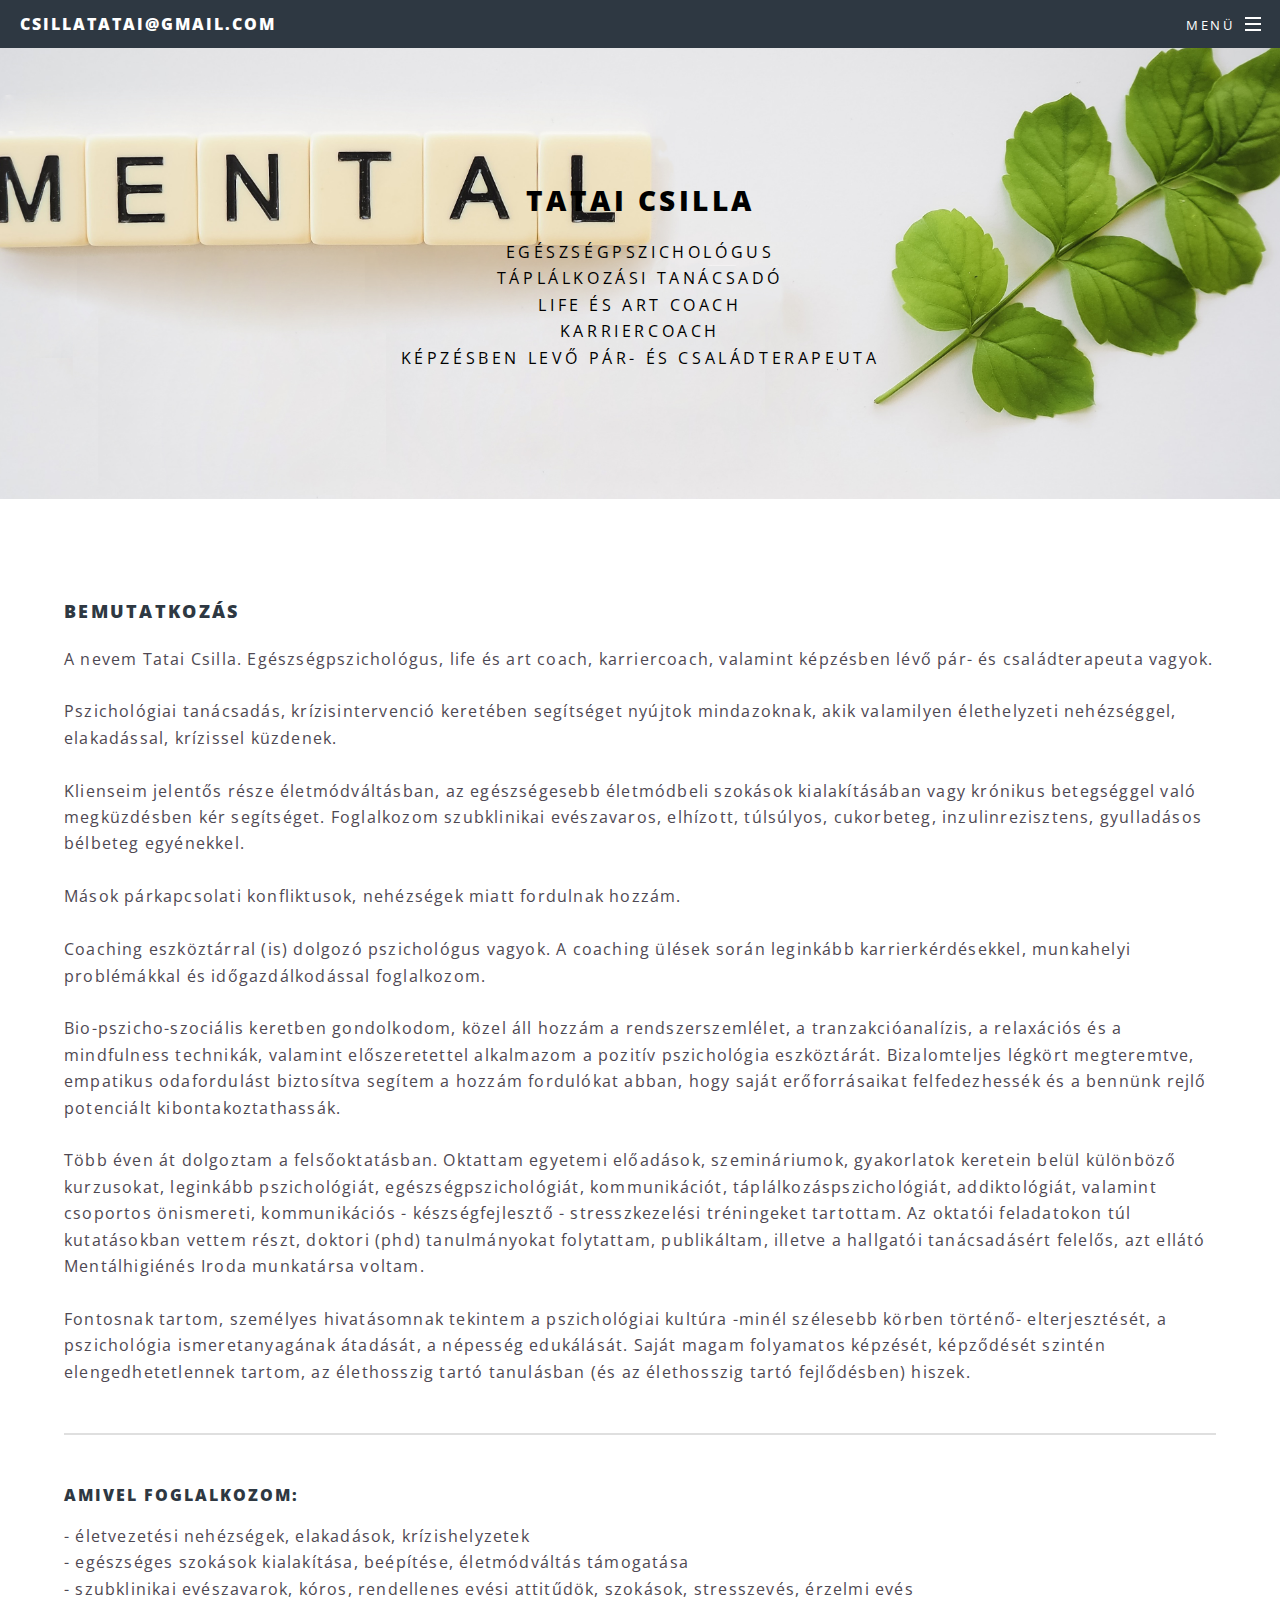
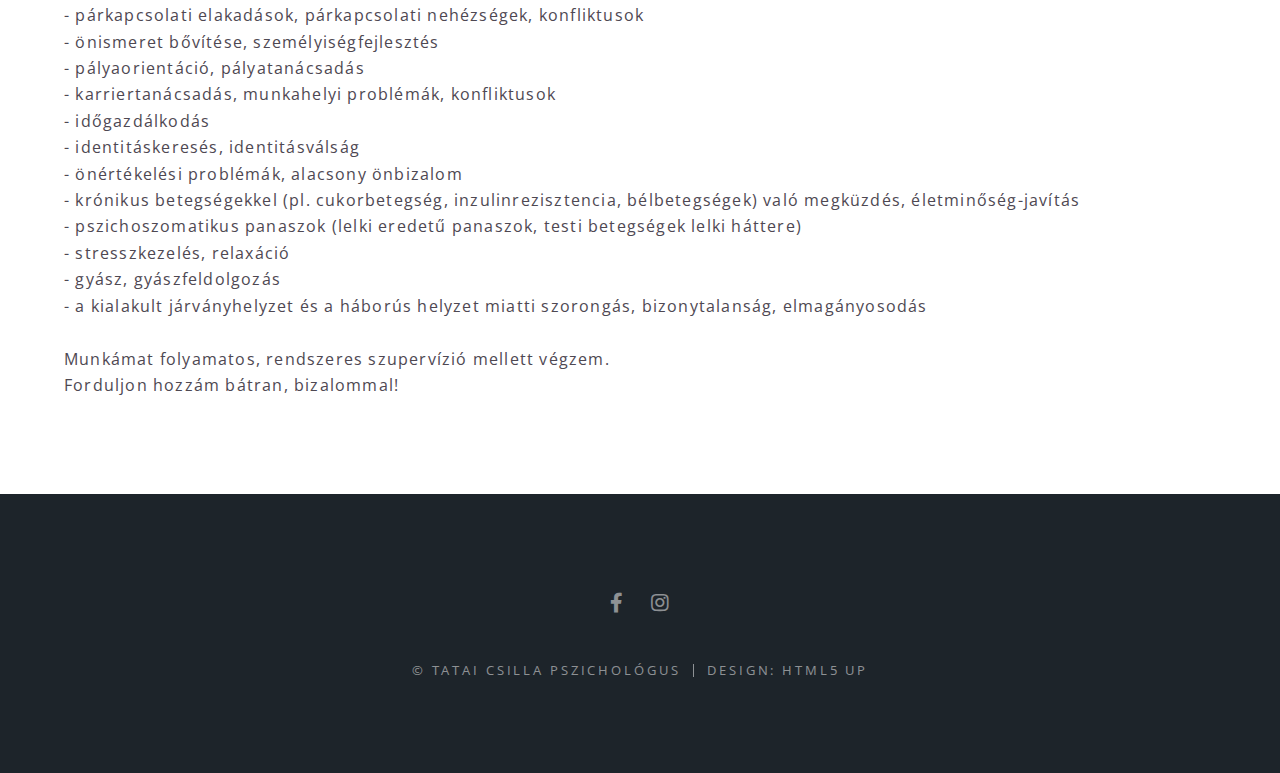
<file: bemutatkozas.html>
<!DOCTYPE HTML>

<html>
	<head>
		<title>Bemutatkozás</title>
		<meta charset="utf-8" />
		<meta name="viewport" content="width=device-width, initial-scale=1, user-scalable=no" />
		<link rel="stylesheet" href="assets/css/main.css" />
		<noscript><link rel="stylesheet" href="assets/css/noscript.css" /></noscript>
		<link rel="icon" type="image/png" href="icon.png">
	</head>
	<body class="is-preload">

		<!-- Page Wrapper -->
			<div id="page-wrapper">

				<!-- Header -->
					<header id="header">
						
						<h1>csillatatai@gmail.com</h1>
						<nav id="nav">
							<ul>
								<li class="special">
									<a href="#menu" class="menuToggle"><span>Menü</span></a>
									<div id="menu">
										<ul>
											<li><a href="index.html">Főoldal</a></li>
											<li><a href="bemutatkozas.html">Bemutatkozás</a></li>
											<li><a href="tanulmanyok.html">Tanulmányaim</a></li>
											<li><a href="cikkek.html">Cikkek, írásaim</a></li>
											<li><a href="szolgaltatasok.html">Szolgáltatások</a></li>
											<li><a href="index.html">Kapcsolatfelvétel</a></li>
										</ul>
									</div>
								</li>
							</ul>
						</nav>
					</header>

				<!-- Main -->
					<article id="main">
						<header>
							<h2>Tatai Csilla</h2>
							<p>Egészségpszichológus <br />
							Táplálkozási tanácsadó <br />
							Life és art coach <br />
							Karriercoach <br />
							Képzésben levő pár- és családterapeuta</p>
						</header>
						<section class="wrapper style5">
							<div class="inner">

								<h3>Bemutatkozás </h3>
								<p> A nevem Tatai Csilla. Egészségpszichológus, life és art coach, karriercoach, valamint képzésben lévő pár- és családterapeuta vagyok. <br /> <br />
									Pszichológiai tanácsadás, krízisintervenció keretében segítséget nyújtok mindazoknak, akik valamilyen élethelyzeti nehézséggel, elakadással, krízissel küzdenek. <br /><br />
									Klienseim jelentős része életmódváltásban, az egészségesebb életmódbeli szokások kialakításában vagy krónikus betegséggel való megküzdésben kér segítséget. Foglalkozom szubklinikai evészavaros, elhízott, túlsúlyos, cukorbeteg, inzulinrezisztens, gyulladásos bélbeteg egyénekkel. <br /> <br /> 
									Mások párkapcsolati konfliktusok, nehézségek miatt fordulnak hozzám. <br /> <br />
									Coaching eszköztárral (is) dolgozó pszichológus vagyok. A coaching ülések során leginkább karrierkérdésekkel, munkahelyi problémákkal és időgazdálkodással foglalkozom. <br /> <br />
									Bio-pszicho-szociális keretben gondolkodom, közel áll hozzám a rendszerszemlélet, a tranzakcióanalízis, a relaxációs és a mindfulness technikák, valamint előszeretettel alkalmazom a pozitív pszichológia eszköztárát. Bizalomteljes légkört megteremtve, empatikus odafordulást biztosítva segítem a hozzám fordulókat abban, hogy saját erőforrásaikat felfedezhessék és a bennünk rejlő potenciált kibontakoztathassák.<br /><br />

Több éven át dolgoztam a felsőoktatásban. Oktattam egyetemi előadások, szemináriumok, gyakorlatok keretein belül különböző kurzusokat, leginkább pszichológiát, egészségpszichológiát, kommunikációt, táplálkozáspszichológiát, addiktológiát, valamint csoportos önismereti, kommunikációs - készségfejlesztő - stresszkezelési tréningeket tartottam. Az oktatói feladatokon túl kutatásokban vettem részt, doktori (phd) tanulmányokat folytattam, publikáltam, illetve a hallgatói tanácsadásért felelős, azt ellátó Mentálhigiénés Iroda munkatársa voltam. 



<br /><br /> Fontosnak tartom, személyes hivatásomnak tekintem a pszichológiai kultúra -minél szélesebb körben történő- elterjesztését, a pszichológia ismeretanyagának átadását, a népesség edukálását. Saját magam folyamatos képzését, képződését szintén elengedhetetlennek tartom, az élethosszig tartó tanulásban (és az élethosszig tartó fejlődésben) hiszek.




								<hr />

								<h4>Amivel foglalkozom:</h4>
								<p>
- életvezetési nehézségek, elakadások, krízishelyzetek <br />
- egészséges szokások kialakítása, beépítése, életmódváltás támogatása<br />
- szubklinikai evészavarok, kóros, rendellenes evési attitűdök, szokások, stresszevés, érzelmi evés<br />
- párkapcsolati elakadások, párkapcsolati nehézségek, konfliktusok <br />
- önismeret bővítése, személyiségfejlesztés <br />
- pályaorientáció, pályatanácsadás<br />
- karriertanácsadás, munkahelyi problémák, konfliktusok<br />
- időgazdálkodás<br />
- identitáskeresés, identitásválság<br />
- önértékelési problémák, alacsony önbizalom<br />
- krónikus betegségekkel (pl. cukorbetegség, inzulinrezisztencia, bélbetegségek) való megküzdés, életminőség-javítás<br />
- pszichoszomatikus panaszok (lelki eredetű panaszok, testi betegségek lelki háttere)<br />
- stresszkezelés, relaxáció<br />
- gyász, gyászfeldolgozás<br />
- a kialakult járványhelyzet és a háborús helyzet miatti szorongás, bizonytalanság, elmagányosodás<br />
<br />
Munkámat folyamatos, rendszeres szupervízió mellett végzem.<br />


Forduljon hozzám bátran, bizalommal!
							</div>
						</section>
					</article>

				<!-- Footer -->
					<footer id="footer">
						<ul class="icons">
							
							<li><a href="https://www.facebook.com/TataiCsillaHealthPsychologist" class="icon brands fa-facebook-f"><span class="label">Facebook</span></a></li>
							<li><a href="https://www.instagram.com/egeszseg_pszichologus/" class="icon brands fa-instagram"><span class="label">Instagram</span></a></li>
							
						</ul>
						<ul class="copyright">
							<li>&copy; Tatai Csilla pszichológus</li><li>Design: HTML5 UP</li>
						</ul>
					</footer>

			</div>

		<!-- Scripts -->
			<script src="assets/js/jquery.min.js"></script>
			<script src="assets/js/jquery.scrollex.min.js"></script>
			<script src="assets/js/jquery.scrolly.min.js"></script>
			<script src="assets/js/browser.min.js"></script>
			<script src="assets/js/breakpoints.min.js"></script>
			<script src="assets/js/util.js"></script>
			<script src="assets/js/main.js"></script>

	</body>
</html>
</file>
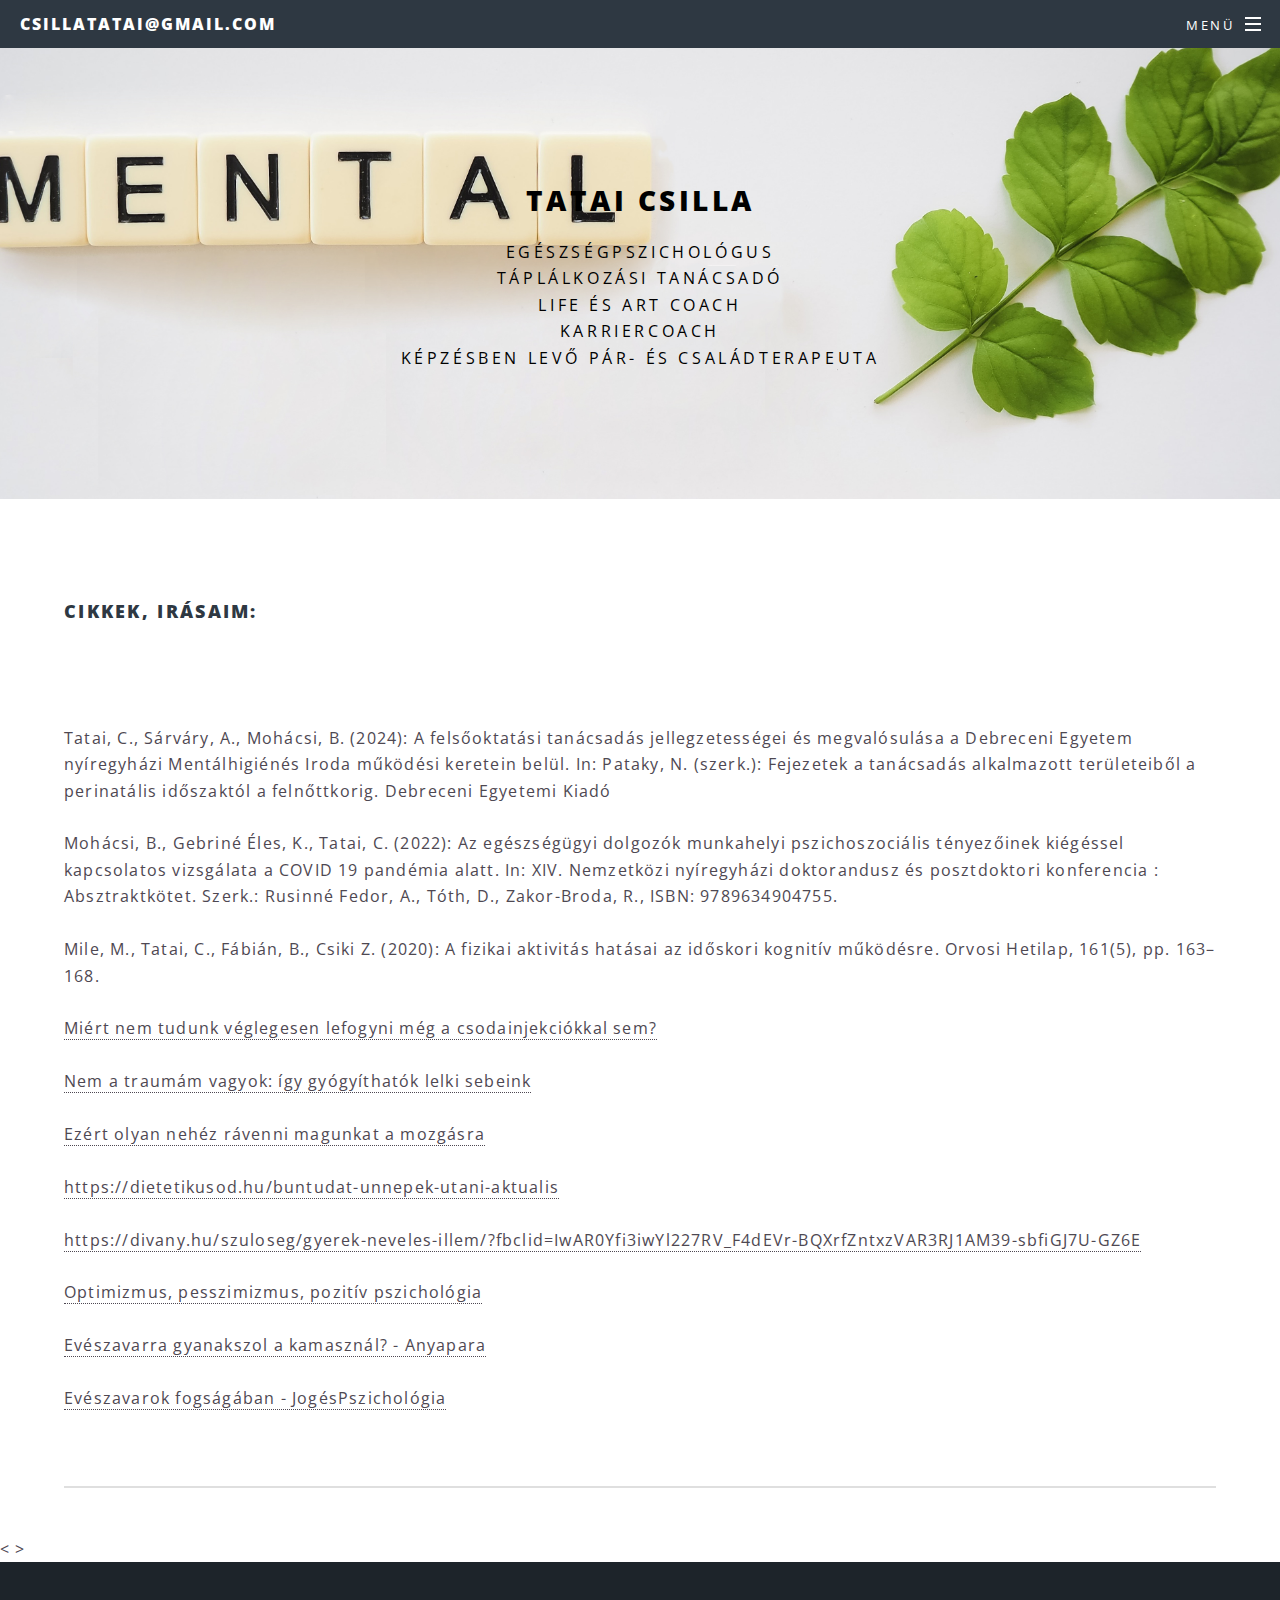
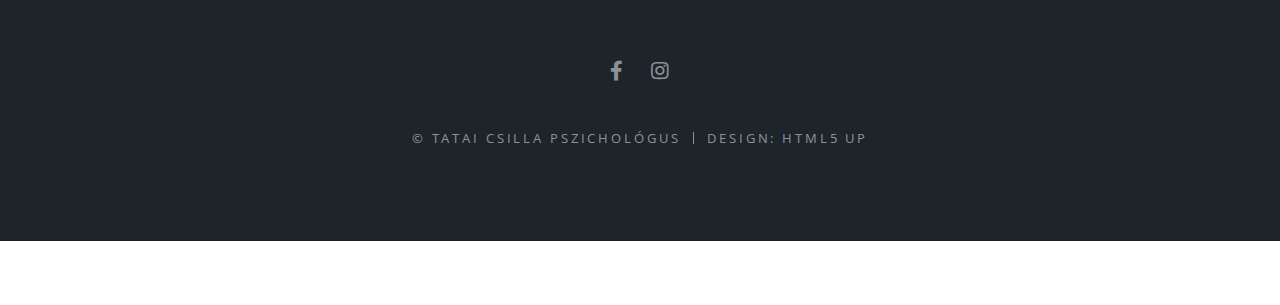
<file: cikkek.html>
<!DOCTYPE HTML>

<html>
	<head>
		<title>Cikkek, írásaim</title>
		<meta charset="utf-8" />
		<meta name="viewport" content="width=device-width, initial-scale=1, user-scalable=no" />
		<link rel="stylesheet" href="assets/css/main.css" />
		<noscript><link rel="stylesheet" href="assets/css/noscript.css" /></noscript>
		<link rel="icon" type="image/png" href="icon.png">
	</head>
	<body class="is-preload">

		<!-- Page Wrapper -->
			<div id="page-wrapper">

				<!-- Header -->
					<header id="header">
						
						<h1>csillatatai@gmail.com</h1>
						<nav id="nav">
							<ul>
								<li class="special">
									<a href="#menu" class="menuToggle"><span>Menü</span></a>
									<div id="menu">
										<ul>
											<li><a href="index.html">Főoldal</a></li>
											<li><a href="bemutatkozas.html">Bemutatkozás</a></li>
											<li><a href="tanulmanyok.html">Tanulmányaim</a></li>
											<li><a href="cikkek.html">Cikkek, írásaim</a></li>
											<li><a href="szolgaltatasok.html">Szolgáltatások</a></li>
											<li><a href="index.html">Kapcsolatfelvétel</a></li>
										</ul>
									</div>
								</li>
							</ul>
						</nav>
					</header>

				<!-- Main -->
					<article id="main">
						<header>
							<h2>Tatai Csilla</h2>
						<p>Egészségpszichológus <br />
							Táplálkozási tanácsadó <br />
							Life és art coach <br />
							Karriercoach <br />
							Képzésben levő pár- és családterapeuta</p>
						</header>
						<section class="wrapper style5">
							<div class="inner">

								<h3> Cikkek, irásaim: </h3>
							<br /><br />


<p>

<!-- IDE TUDOD FELSOROLNI A CIKKEKET-->
<!-- LINKES SZÖVEG HOZZÁADÁSA: <a href="https://www.example.com">Click here to visit Example Website</a>    -->
<!-- LINKES SZÖVEGHEZ TUDOD INNEN MÁSOLNI A PARANCSOT: <a href=""></a>    -->
	

<br />

	
Tatai, C., Sárváry, A., Mohácsi, B. (2024): A felsőoktatási tanácsadás jellegzetességei és megvalósulása a Debreceni Egyetem nyíregyházi Mentálhigiénés Iroda működési keretein belül. In: Pataky, N. (szerk.): Fejezetek a tanácsadás alkalmazott területeiből a perinatális időszaktól a felnőttkorig. Debreceni Egyetemi Kiadó
<br />
<br />
	Mohácsi, B., Gebriné Éles, K., Tatai, C. (2022): Az egészségügyi dolgozók munkahelyi pszichoszociális tényezőinek kiégéssel kapcsolatos vizsgálata a COVID 19 pandémia alatt. In: XIV. Nemzetközi nyíregyházi doktorandusz és posztdoktori konferencia : Absztraktkötet. Szerk.: Rusinné Fedor, A., Tóth, D., Zakor-Broda, R., ISBN: 9789634904755.
<br />
<br />

	Mile, M., Tatai, C., Fábián, B., Csiki Z. (2020): A fizikai aktivitás hatásai az időskori kognitív működésre. Orvosi Hetilap, 161(5), pp. 163–168. 
<br />
<br />
<a href="https://magyarnemzet.hu/belfold/2024/06/elmondta-a-szakerto-hogy-miert-nem-lehet-veglegesen-lefogyni-meg-a-csodainjekciokkal-sem">Miért nem tudunk véglegesen lefogyni még a csodainjekciókkal sem?</a>
<br />
<br />
<a href="https://bebalanced.hu/cikkek/magazin/nem-a-traumam-vagyok-igy-gyogyithatok-lelki-sebeink?fbclid=IwAR3YxKkfUAVKs-3Kgbzyif6VX-pjPRi1U4lqjgsI8w_D6w6MSsjZwVviMrs ">Nem a traumám vagyok: így gyógyíthatók lelki sebeink</a> 
<br />
<br />
<a href="https://nlc.hu/eletmod/20240209/ezert-nehez-ravenni-magunkat-a-mozgasra/">Ezért olyan nehéz rávenni magunkat a mozgásra</a> 
<br />
<br />

<a href="">https://dietetikusod.hu/buntudat-unnepek-utani-aktualis</a>
<br />
<br />
	 
<a href="">https://divany.hu/szuloseg/gyerek-neveles-illem/?fbclid=IwAR0Yfi3iwYl227RV_F4dEVr-BQXrfZntxzVAR3RJ1AM39-sbfiGJ7U-GZ6E</a>
<br />
<br />

<a href="https://divany.hu/eletem/optimizmus-pszichologia/">Optimizmus, pesszimizmus, pozitív pszichológia</a> 
<br />
<br />
	
<a href="http://www.anyapara.hu/eveszavarra-gyanakszol-kamasznal/">Evészavarra gyanakszol a kamasznál? - Anyapara</a> 
<br />
<br />
<a href="https://jogespszichologia.hu/blog/pszichologia-3/post/eveszavarok-fogsagaban-10/">Evészavarok fogságában - JogésPszichológia</a> 
<br />
<br />



								<hr />

									




							</div>
						<

>
					</

>

				<!-- Footer -->
					<footer id="footer">
						<ul class="icons">
							
							<li><a href="https://www.facebook.com/TataiCsillaHealthPsychologist" class="icon brands fa-facebook-f"><span class="label">Facebook</span></a></li>
							<li><a href="https://www.instagram.com/egeszseg_pszichologus/" class="icon brands fa-instagram"><span class="label">Instagram</span></a></li>
							
						</ul>
						<ul class="copyright">
							<li>&copy; Tatai Csilla pszichológus</li><li>Design: HTML5 UP</li>
						</ul>
					</footer>

			</div>

		<!-- Scripts -->
			<script src="assets/js/jquery.min.js"></script>
			<script src="assets/js/jquery.scrollex.min.js"></script>
			<script src="assets/js/jquery.scrolly.min.js"></script>
			<script src="assets/js/browser.min.js"></script>
			<script src="assets/js/breakpoints.min.js"></script>
			<script src="assets/js/util.js"></script>
			<script src="assets/js/main.js"></script>

	</body>
</html>
</file>
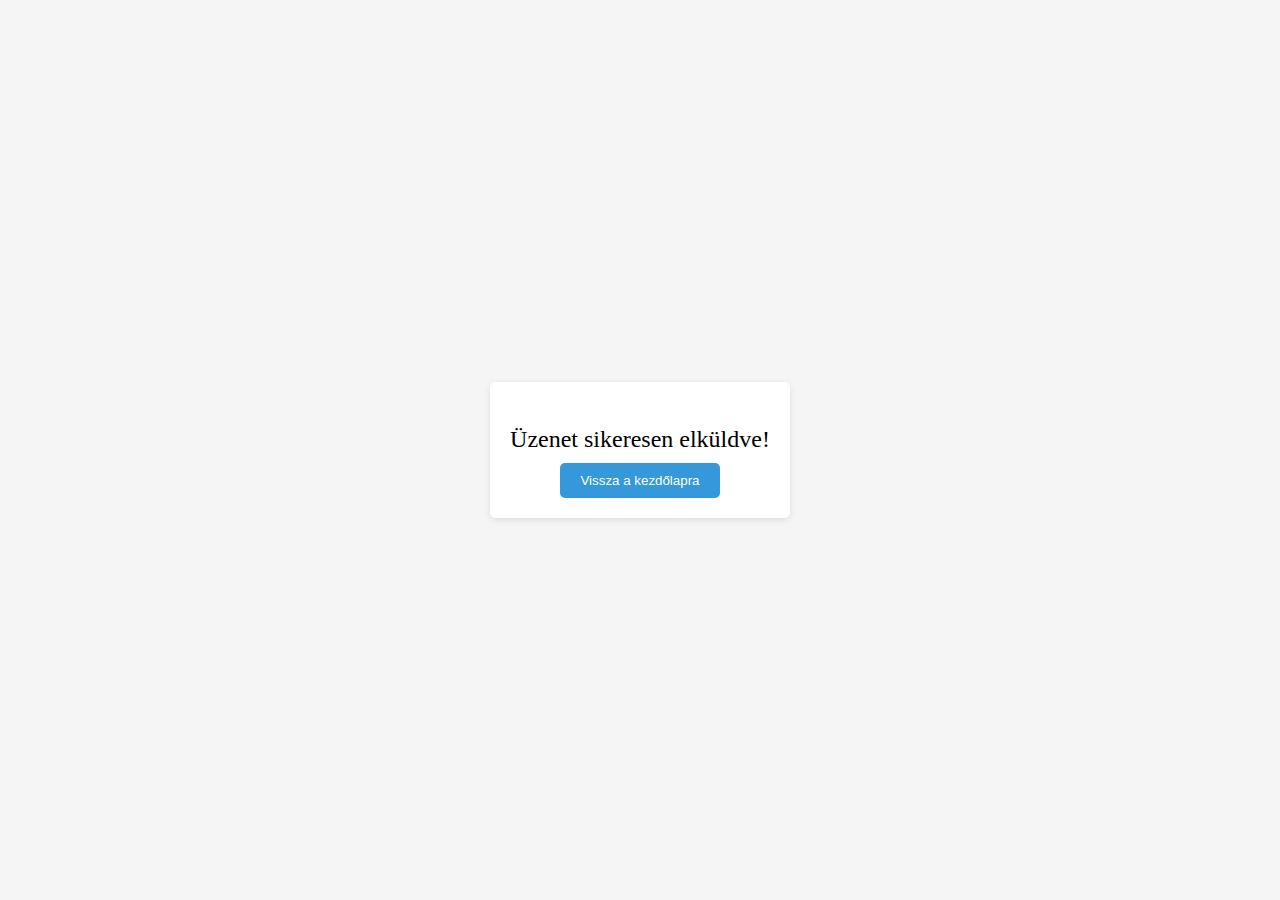
<file: siker.html>
<!DOCTYPE html>
<html>
<head>
    <title>Kapcsolatfelvétel</title>
    <style>
        body {Kapcsolatfelvétel
              Név
              Email cím
              Telefonszám
              Üzenet
            font-family: Arial, sans-serif;
            background-color: #f5f5f5;
            margin: 0;
            display: flex;
            justify-content: center;
            align-items: center;
            height: 100vh;
        }

        #successMessage {
            background-color: white;
            border-radius: 5px;
            padding: 20px;
            box-shadow: 0 2px 6px rgba(0, 0, 0, 0.1);
            text-align: center;
        }

        #successText {Kapcsolatfelvétel
              Név
              Email cím
              Telefonszám
              Üzenet
            color: green;
            font-size: 24px;
            margin-bottom: 10px;
        }

        #backButton {
            padding: 10px 20px;
            background-color: #3498db;
            color: white;
            border: none;
            border-radius: 5px;
            cursor: pointer;
            transition: background-color 0.3s ease;
        }

        #backButton:hover {
            background-color: #2980b9;
        }
    </style>
</head>
<Kapcsolatfelvétel
              Név
              Email cím
              Telefonszám
              Üzenet>

<div id="successMessage">
    <p id="successText">Üzenet sikeresen elküldve!</p>
    <button id="backButton">Vissza a kezdőlapra</button>
</div>

<script>
    const backButton = document.getElementById('backButton');

    backButton.addEventListener('click', function() {
        // Redirect to a specific page (change the URL accordingly)
        window.location.href = 'https://ottotatai.github.io/csilla'; // Replace with your desired URL
    });
</script>

</body>
</html>
</file>
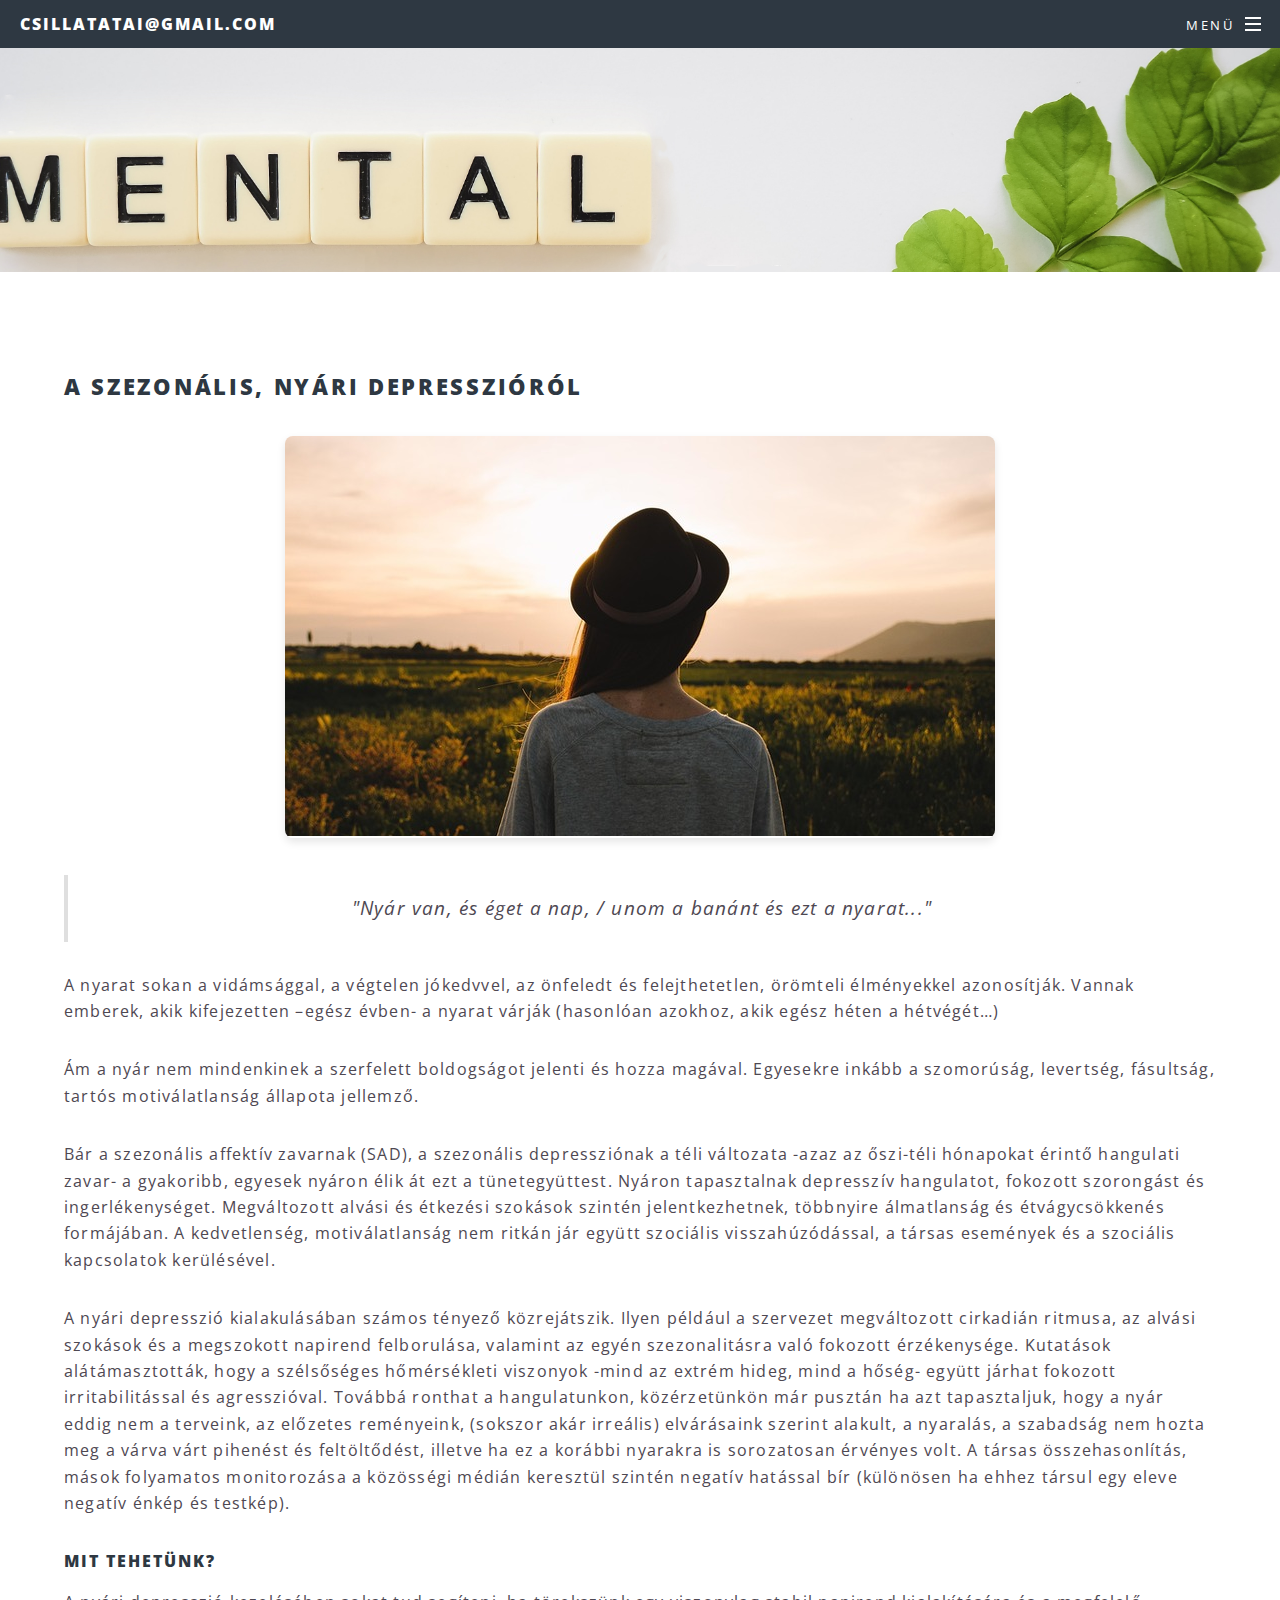
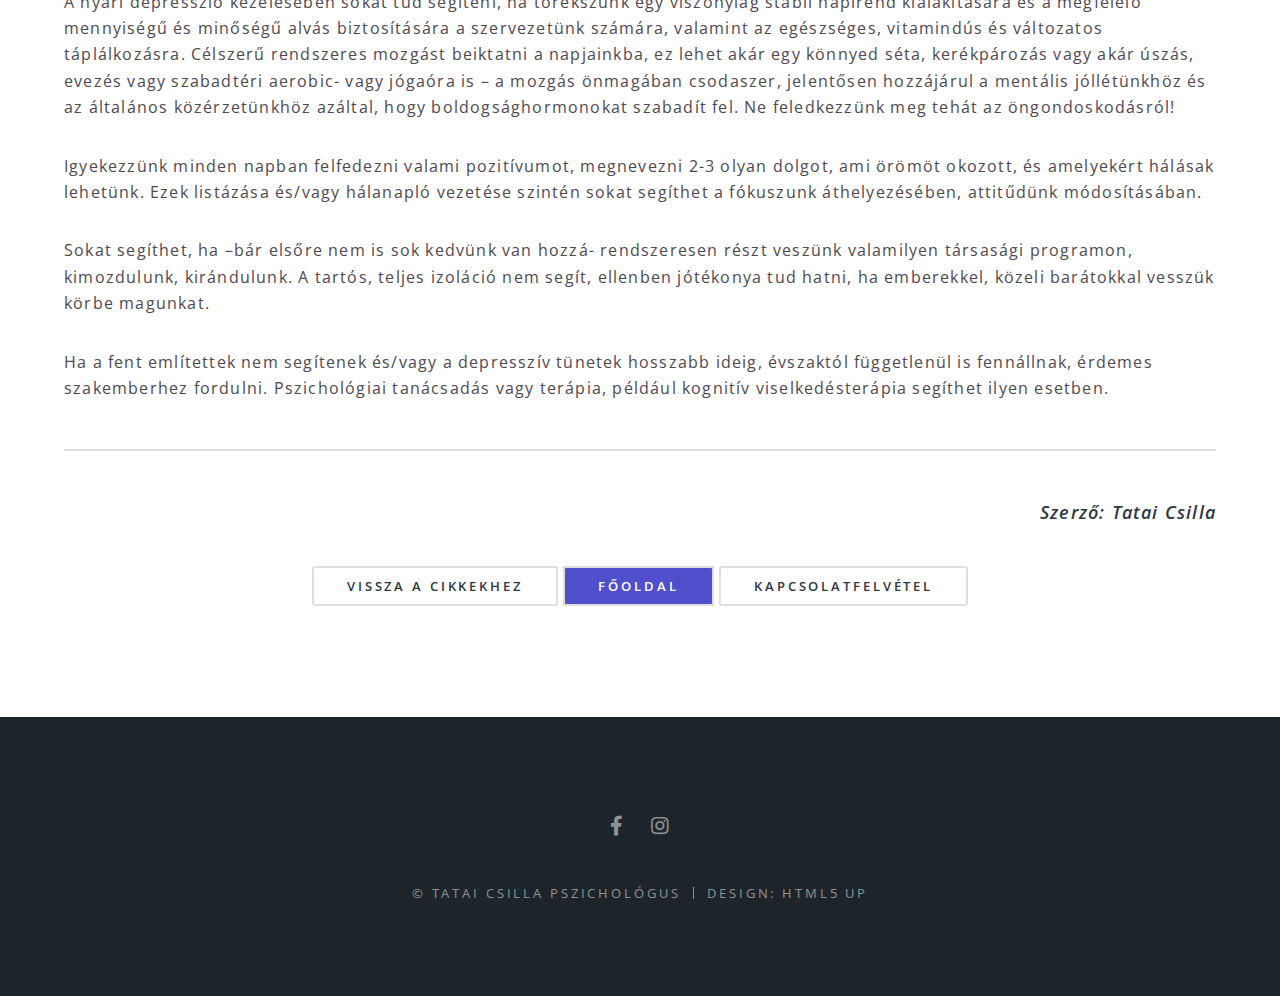
<file: szezonalisdepresszio.html>
<!DOCTYPE HTML>

<html>
	<head>
		<title>A szezonális, nyári depresszióról - Tatai Csilla</title>
		<meta charset="utf-8" />
		<meta name="viewport" content="width=device-width, initial-scale=1, user-scalable=no" />
		<link rel="stylesheet" href="assets/css/main.css" />
		<noscript><link rel="stylesheet" href="assets/css/noscript.css" /></noscript>
		<link rel="icon" type="image/png" href="icon.png">
	</head>
	<body class="is-preload">

		<!-- Page Wrapper -->
			<div id="page-wrapper">

				<!-- Header -->
					<header id="header">
						
						<h1>csillatatai@gmail.com</h1>
						<nav id="nav">
							<ul>
								<li class="special">
									<a href="#menu" class="menuToggle"><span>Menü</span></a>
									<div id="menu">
										<ul>
											<li><a href="index.html">Főoldal</a></li>
											<li><a href="bemutatkozas.html">Bemutatkozás</a></li>
											<li><a href="tanulmanyok.html">Tanulmányaim</a></li>
											<li><a href="cikkek.html">Cikkek, írásaim</a></li>
											<li><a href="szolgaltatasok.html">Szolgáltatások</a></li>
											<li><a href="index.html">Kapcsolatfelvétel</a></li>
										</ul>
									</div>
								</li>
							</ul>
						</nav>
					</header>

				<!-- Main -->
					<article id="main">
						<header>
							
						</header>
						<section class="wrapper style5">
							<div class="inner">

								<h2>A szezonális, nyári depresszióról</h2>
								
								<div style="text-align: center; margin: 30px 0;">
									<img src="images/szezonalis_depresszio.png" alt="Szezonalis depresszió" style="max-width: 100%; height: auto; border-radius: 8px; box-shadow: 0 4px 8px rgba(0,0,0,0.1);" />
								</div>
								
								<blockquote style="font-style: italic; font-size: 1.2em; text-align: center; margin: 30px 0; padding: 20px;">
									"Nyár van, és éget a nap, / unom a banánt és ezt a nyarat..."
								</blockquote>
								
								<p>A nyarat sokan a vidámsággal, a végtelen jókedvvel, az önfeledt és felejthetetlen, örömteli élményekkel azonosítják. Vannak emberek, akik kifejezetten –egész évben- a nyarat várják (hasonlóan azokhoz, akik egész héten a hétvégét…)</p>

								<p>Ám a nyár nem mindenkinek a szerfelett boldogságot jelenti és hozza magával. Egyesekre inkább a szomorúság, levertség, fásultság, tartós motiválatlanság állapota jellemző.</p>

								<p>Bár a szezonális affektív zavarnak (SAD), a szezonális depressziónak a téli változata -azaz az őszi-téli hónapokat érintő hangulati zavar- a gyakoribb, egyesek nyáron élik át ezt a tünetegyüttest. Nyáron tapasztalnak depresszív hangulatot, fokozott szorongást és ingerlékenységet. Megváltozott alvási és étkezési szokások szintén jelentkezhetnek, többnyire álmatlanság és étvágycsökkenés formájában. A kedvetlenség, motiválatlanság nem ritkán jár együtt szociális visszahúzódással, a társas események és a szociális kapcsolatok kerülésével.</p>

								<p>A nyári depresszió kialakulásában számos tényező közrejátszik. Ilyen például a szervezet megváltozott cirkadián ritmusa, az alvási szokások és a megszokott napirend felborulása, valamint az egyén szezonalitásra való fokozott érzékenysége. Kutatások alátámasztották, hogy a szélsőséges hőmérsékleti viszonyok -mind az extrém hideg, mind a hőség- együtt járhat fokozott irritabilitással és agresszióval. Továbbá ronthat a hangulatunkon, közérzetünkön már pusztán ha azt tapasztaljuk, hogy a nyár eddig nem a terveink, az előzetes reményeink, (sokszor akár irreális) elvárásaink szerint alakult, a nyaralás, a szabadság nem hozta meg a várva várt pihenést és feltöltődést, illetve ha ez a korábbi nyarakra is sorozatosan érvényes volt. A társas összehasonlítás, mások folyamatos monitorozása a közösségi médián keresztül szintén negatív hatással bír (különösen ha ehhez társul egy eleve negatív énkép és testkép).</p>

								<h4>Mit tehetünk?</h4>

								<p>A nyári depresszió kezelésében sokat tud segíteni, ha törekszünk egy viszonylag stabil napirend kialakítására és a megfelelő mennyiségű és minőségű alvás biztosítására a szervezetünk számára, valamint az egészséges, vitamindús és változatos táplálkozásra. Célszerű rendszeres mozgást beiktatni a napjainkba, ez lehet akár egy könnyed séta, kerékpározás vagy akár úszás, evezés vagy szabadtéri aerobic- vagy jógaóra is – a mozgás önmagában csodaszer, jelentősen hozzájárul a mentális jóllétünkhöz és az általános közérzetünkhöz azáltal, hogy boldogsághormonokat szabadít fel. Ne feledkezzünk meg tehát az öngondoskodásról!</p>

								<p>Igyekezzünk minden napban felfedezni valami pozitívumot, megnevezni 2-3 olyan dolgot, ami örömöt okozott, és amelyekért hálásak lehetünk. Ezek listázása és/vagy hálanapló vezetése szintén sokat segíthet a fókuszunk áthelyezésében, attitűdünk módosításában.</p>

								<p>Sokat segíthet, ha –bár elsőre nem is sok kedvünk van hozzá- rendszeresen részt veszünk valamilyen társasági programon, kimozdulunk, kirándulunk. A tartós, teljes izoláció nem segít, ellenben jótékonya tud hatni, ha emberekkel, közeli barátokkal vesszük körbe magunkat.</p>

								<p>Ha a fent említettek nem segítenek és/vagy a depresszív tünetek hosszabb ideig, évszaktól függetlenül is fennállnak, érdemes szakemberhez fordulni. Pszichológiai tanácsadás vagy terápia, például kognitív viselkedésterápia segíthet ilyen esetben.</p>

								<hr />

								<div style="text-align: right; margin: 30px 0; font-style: italic; color: #666;">
									<p style="font-size: 1.1em;"><strong>Szerző: Tatai Csilla</strong></p>
								</div>

								<div style="text-align: center; margin: 40px 0;">
									<a href="cikkek.html" class="button">Vissza a cikkekhez</a>
									<a href="index.html" class="button" style="background-color: #4f4fcc; color: white;">Főoldal</a>
									<a href="index.html#scrollTarget" class="button">Kapcsolatfelvétel</a>
								</div>

							</div>
						</section>
					</article>

				<!-- Footer -->
					<footer id="footer">
						<ul class="icons">
							
							<li><a href="https://www.facebook.com/TataiCsillaHealthPsychologist" class="icon brands fa-facebook-f"><span class="label">Facebook</span></a></li>
							<li><a href="https://www.instagram.com/egeszseg_pszichologus/" class="icon brands fa-instagram"><span class="label">Instagram</span></a></li>
							
						</ul>
						<ul class="copyright">
							<li>&copy; Tatai Csilla pszichológus</li><li>Design: HTML5 UP</li>
						</ul>
					</footer>

			</div>

		<!-- Scripts -->
			<script src="assets/js/jquery.min.js"></script>
			<script src="assets/js/jquery.scrollex.min.js"></script>
			<script src="assets/js/jquery.scrolly.min.js"></script>
			<script src="assets/js/browser.min.js"></script>
			<script src="assets/js/breakpoints.min.js"></script>
			<script src="assets/js/util.js"></script>
			<script src="assets/js/main.js"></script>

	</body>
</html>
</file>
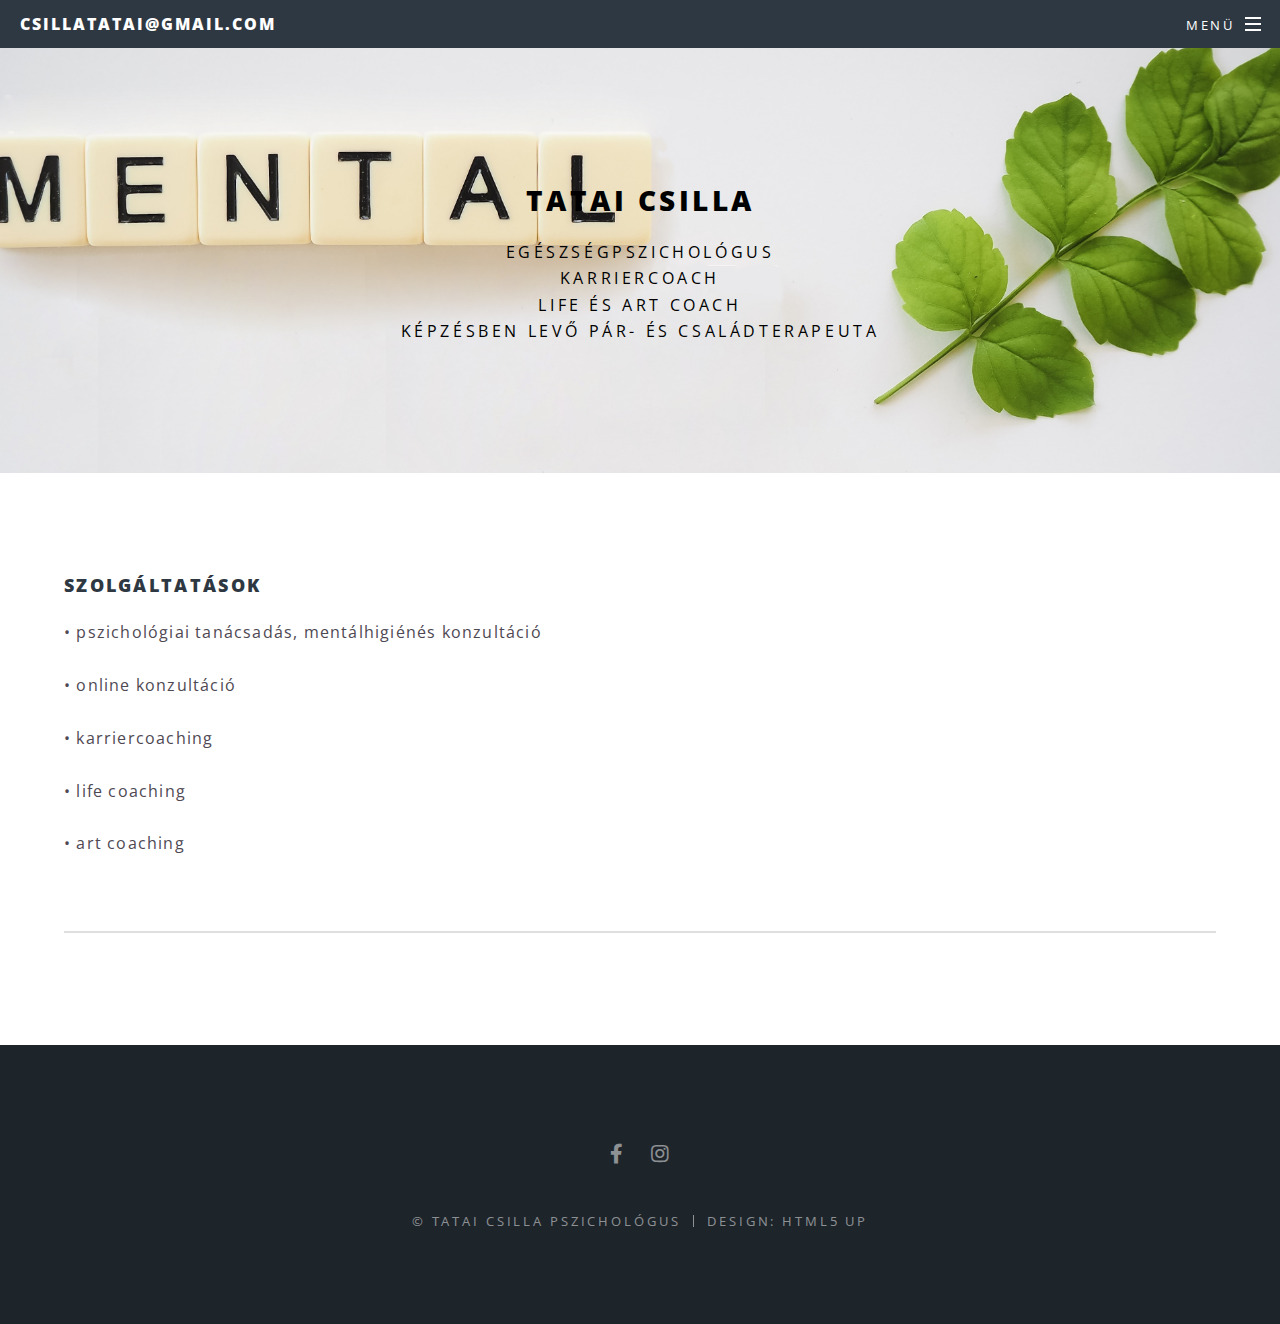
<file: szolgaltatasok.html>
<!DOCTYPE HTML>

<html>
	<head>
		<title>Generic - Spectral by HTML5 UP</title>
		<meta charset="utf-8" />
		<meta name="viewport" content="width=device-width, initial-scale=1, user-scalable=no" />
		<link rel="stylesheet" href="assets/css/main.css" />
		<noscript><link rel="stylesheet" href="assets/css/noscript.css" /></noscript>
		<link rel="icon" type="image/png" href="icon.png">
	</head>
	<body class="is-preload">

		<!-- Page Wrapper -->
			<div id="page-wrapper">

				<header id="header">
						
						<h1>csillatatai@gmail.com</h1>
						<nav id="nav">
							<ul>
								<li class="special">
									<a href="#menu" class="menuToggle"><span>Menü</span></a>
									<div id="menu">
										<ul>
											<li><a href="index.html">Főoldal</a></li>
											<li><a href="bemutatkozas.html">Bemutatkozás</a></li>
											<li><a href="tanulmanyok.html">Tanulmányaim</a></li>
											<li><a href="cikkek.html">Cikkek, írásaim</a></li>
											<li><a href="szolgaltatasok.html">Szolgáltatások</a></li>
											<li><a href="index.html">Kapcsolatfelvétel</a></li>
										</ul>
									</div>
								</li>
							</ul>
						</nav>
					</header>

				<!-- Main -->
					<article id="main">
						<header>
							<h2>Tatai Csilla</h2>
							<p>Egészségpszichológus <br />
							Karriercoach <br />
							Life és art coach <br />
							Képzésben levő pár- és családterapeuta</p>
						</header>
						<section class="wrapper style5">
							<div class="inner">

								<h3>Szolgáltatások</h3>
								<p>• pszichológiai tanácsadás, mentálhigiénés konzultáció <br /><br />
• online konzultáció <br /><br />
							
• karriercoaching <br /><br />
• life coaching <br /><br />
• art coaching<br /><br />

								<hr />

								


							</div>
						</section>
					</article>

				<!-- Footer -->
					<footer id="footer">
						<ul class="icons">
							
							<li><a href="https://www.facebook.com/TataiCsillaHealthPsychologist" class="icon brands fa-facebook-f"><span class="label">Facebook</span></a></li>
							<li><a href="https://www.instagram.com/egeszseg_pszichologus/" class="icon brands fa-instagram"><span class="label">Instagram</span></a></li>
							
						</ul>
						<ul class="copyright">
							<li>&copy; Tatai Csilla pszichológus</li><li>Design: HTML5 UP</li>
						</ul>
					</footer>

			</div>

		<!-- Scripts -->
			<script src="assets/js/jquery.min.js"></script>
			<script src="assets/js/jquery.scrollex.min.js"></script>
			<script src="assets/js/jquery.scrolly.min.js"></script>
			<script src="assets/js/browser.min.js"></script>
			<script src="assets/js/breakpoints.min.js"></script>
			<script src="assets/js/util.js"></script>
			<script src="assets/js/main.js"></script>

	</body>
</html>
</file>
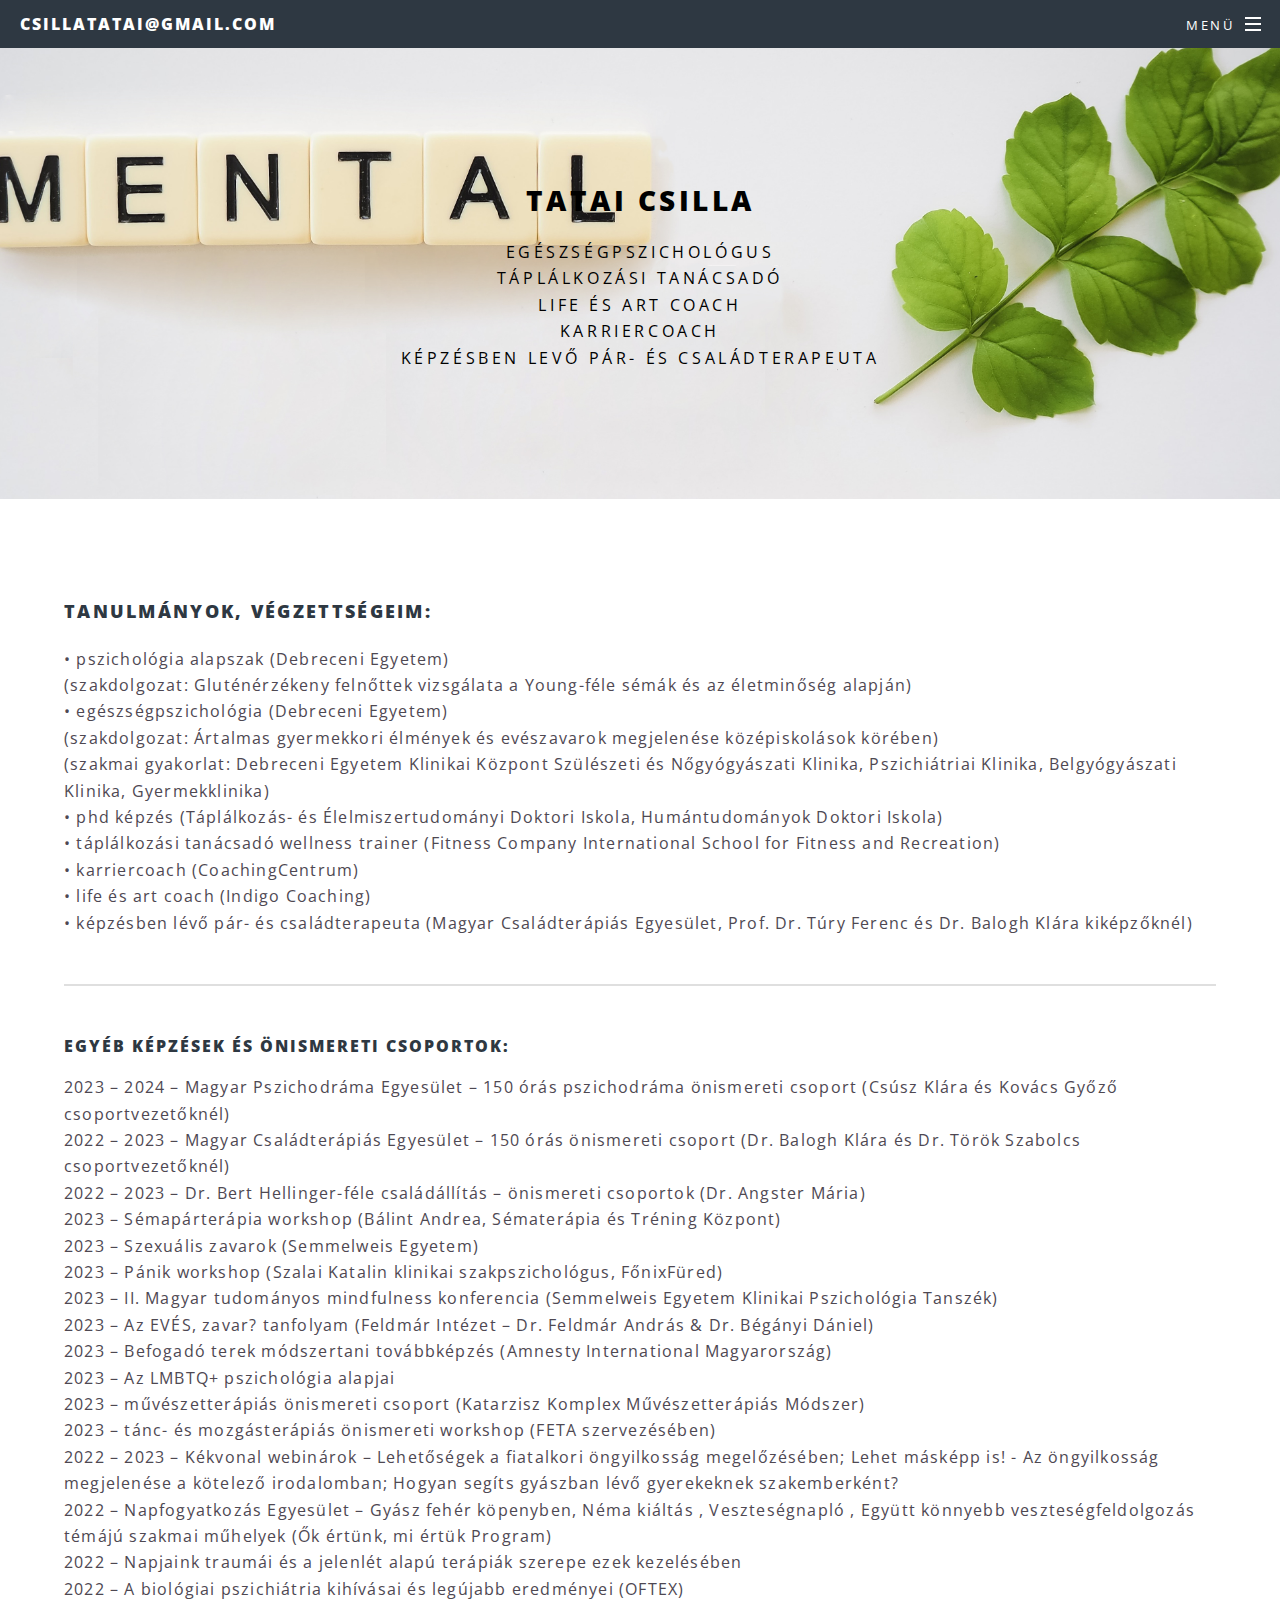
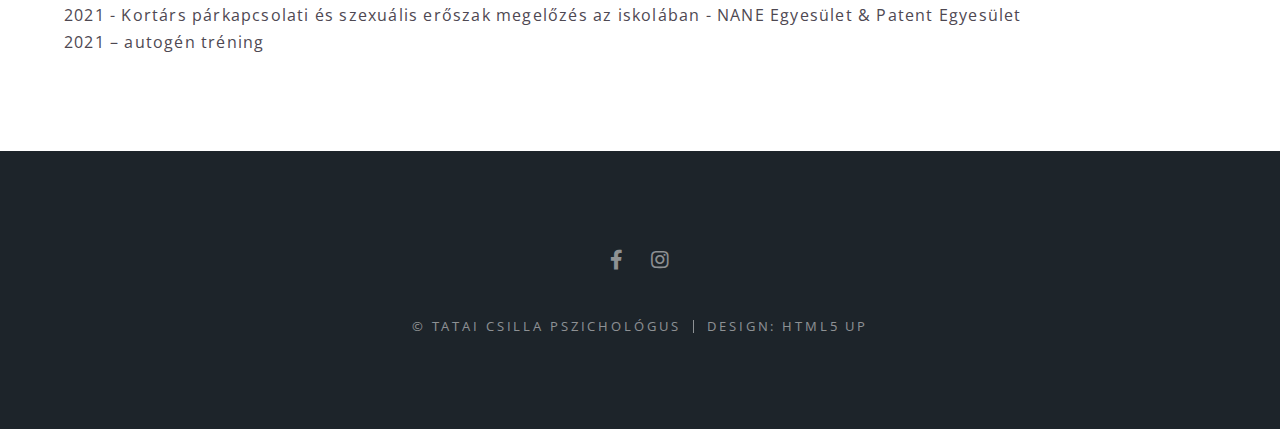
<file: tanulmanyok.html>
<!DOCTYPE HTML>

<html>
	<head>
		<title>Tanulmányok</title>
		<meta charset="utf-8" />
		<meta name="viewport" content="width=device-width, initial-scale=1, user-scalable=no" />
		<link rel="stylesheet" href="assets/css/main.css" />
		<noscript><link rel="stylesheet" href="assets/css/noscript.css" /></noscript>
		<link rel="icon" type="image/png" href="icon.png">
	</head>
	<body class="is-preload">

		<!-- Page Wrapper -->
			<div id="page-wrapper">

				<header id="header">
						
						<h1>csillatatai@gmail.com</h1>
						<nav id="nav">
							<ul>
								<li class="special">
									<a href="#menu" class="menuToggle"><span>Menü</span></a>
									<div id="menu">
										<ul>
											<li><a href="index.html">Főoldal</a></li>
											<li><a href="bemutatkozas.html">Bemutatkozás</a></li>
											<li><a href="tanulmanyok.html">Tanulmányaim</a></li>
											<li><a href="cikkek.html">Cikkek, írásaim</a></li>
											<li><a href="szolgaltatasok.html">Szolgáltatások</a></li>
											<li><a href="index.html">Kapcsolatfelvétel</a></li>
										</ul>
									</div>
								</li>
							</ul>
						</nav>
					</header>

				<!-- Main -->
					<article id="main">
						<header>
							<h2>Tatai Csilla</h2>
							<p>Egészségpszichológus <br />
							Táplálkozási tanácsadó <br />
							Life és art coach <br />
							Karriercoach <br />
							Képzésben levő pár- és családterapeuta</p>
						</header>
						<section class="wrapper style5">
							<div class="inner">

								<h3>Tanulmányok, végzettségeim:</h3>
								<p>• pszichológia alapszak (Debreceni Egyetem) <br />
									(szakdolgozat: Gluténérzékeny felnőttek vizsgálata a Young-féle sémák és az életminőség alapján)<br />
• egészségpszichológia (Debreceni Egyetem) <br /> 
									(szakdolgozat: Ártalmas gyermekkori élmények és evészavarok megjelenése középiskolások körében)
									<br />(szakmai gyakorlat: Debreceni Egyetem Klinikai Központ Szülészeti és Nőgyógyászati Klinika, Pszichiátriai Klinika, Belgyógyászati Klinika, Gyermekklinika) <br />
• phd képzés (Táplálkozás- és Élelmiszertudományi Doktori Iskola, Humántudományok Doktori Iskola)<br />
• táplálkozási tanácsadó wellness trainer (Fitness Company International School for Fitness and Recreation)<br />
• karriercoach (CoachingCentrum)<br />
• life és art coach (Indigo Coaching)<br />
• képzésben lévő pár- és családterapeuta (Magyar Családterápiás Egyesület, Prof. Dr. Túry Ferenc és Dr. Balogh Klára kiképzőknél)<br />

								<hr />

								<h4>Egyéb képzések és önismereti csoportok:</h4>
								<p>2023 – 2024 – Magyar Pszichodráma Egyesület – 150 órás pszichodráma önismereti csoport (Csúsz Klára és Kovács Győző csoportvezetőknél) <br />
									

2022 – 2023 – Magyar Családterápiás Egyesület – 150 órás önismereti csoport (Dr. Balogh Klára és Dr. Török Szabolcs csoportvezetőknél) <br />

2022 – 2023 – Dr. Bert Hellinger-féle családállítás – önismereti csoportok (Dr. Angster Mária)  <br />

2023 – Sémapárterápia workshop (Bálint Andrea, Sématerápia és Tréning Központ) <br />

2023 – Szexuális zavarok (Semmelweis Egyetem)  <br />

2023 – Pánik workshop (Szalai Katalin klinikai szakpszichológus, FőnixFüred) <br />

2023 – II. Magyar tudományos mindfulness konferencia (Semmelweis Egyetem Klinikai Pszichológia Tanszék) <br />

2023 – Az EVÉS, zavar? tanfolyam (Feldmár Intézet – Dr. Feldmár András & Dr. Bégányi Dániel) <br />

2023 – Befogadó terek módszertani továbbképzés (Amnesty International Magyarország) <br />

2023 – Az LMBTQ+ pszichológia alapjai <br />

2023 – művészetterápiás önismereti csoport (Katarzisz Komplex Művészetterápiás Módszer) <br />

2023 – tánc- és mozgásterápiás önismereti workshop (FETA szervezésében) <br />

2022 – 2023 – Kékvonal webinárok – Lehetőségek a fiatalkori öngyilkosság megelőzésében; Lehet másképp is! - Az öngyilkosság megjelenése a kötelező irodalomban; Hogyan segíts gyászban lévő gyerekeknek szakemberként?	<br />								

2022 – Napfogyatkozás Egyesület – Gyász fehér köpenyben, Néma kiáltás , Veszteségnapló , Együtt könnyebb veszteségfeldolgozás témájú szakmai műhelyek (Ők értünk, mi értük Program) <br />

2022 – Napjaink traumái és a jelenlét alapú terápiák szerepe ezek kezelésében <br />

2022 – A biológiai pszichiátria kihívásai és legújabb eredményei (OFTEX) <br />

2021 - Kortárs párkapcsolati és szexuális erőszak megelőzés az iskolában - NANE Egyesület & Patent Egyesület <br />

2021 – autogén tréning <br />



							</div>
						</section>
					</article>

				<!-- Footer -->
					<footer id="footer">
						<ul class="icons">
							
							<li><a href="https://www.facebook.com/TataiCsillaHealthPsychologist" class="icon brands fa-facebook-f"><span class="label">Facebook</span></a></li>
							<li><a href="https://www.instagram.com/egeszseg_pszichologus/" class="icon brands fa-instagram"><span class="label">Instagram</span></a></li>
							
						</ul>
						<ul class="copyright">
							<li>&copy; Tatai Csilla pszichológus</li><li>Design: HTML5 UP</li>
						</ul>
					</footer>

			</div>

		<!-- Scripts -->
			<script src="assets/js/jquery.min.js"></script>
			<script src="assets/js/jquery.scrollex.min.js"></script>
			<script src="assets/js/jquery.scrolly.min.js"></script>
			<script src="assets/js/browser.min.js"></script>
			<script src="assets/js/breakpoints.min.js"></script>
			<script src="assets/js/util.js"></script>
			<script src="assets/js/main.js"></script>

	</body>
</html>
</file>
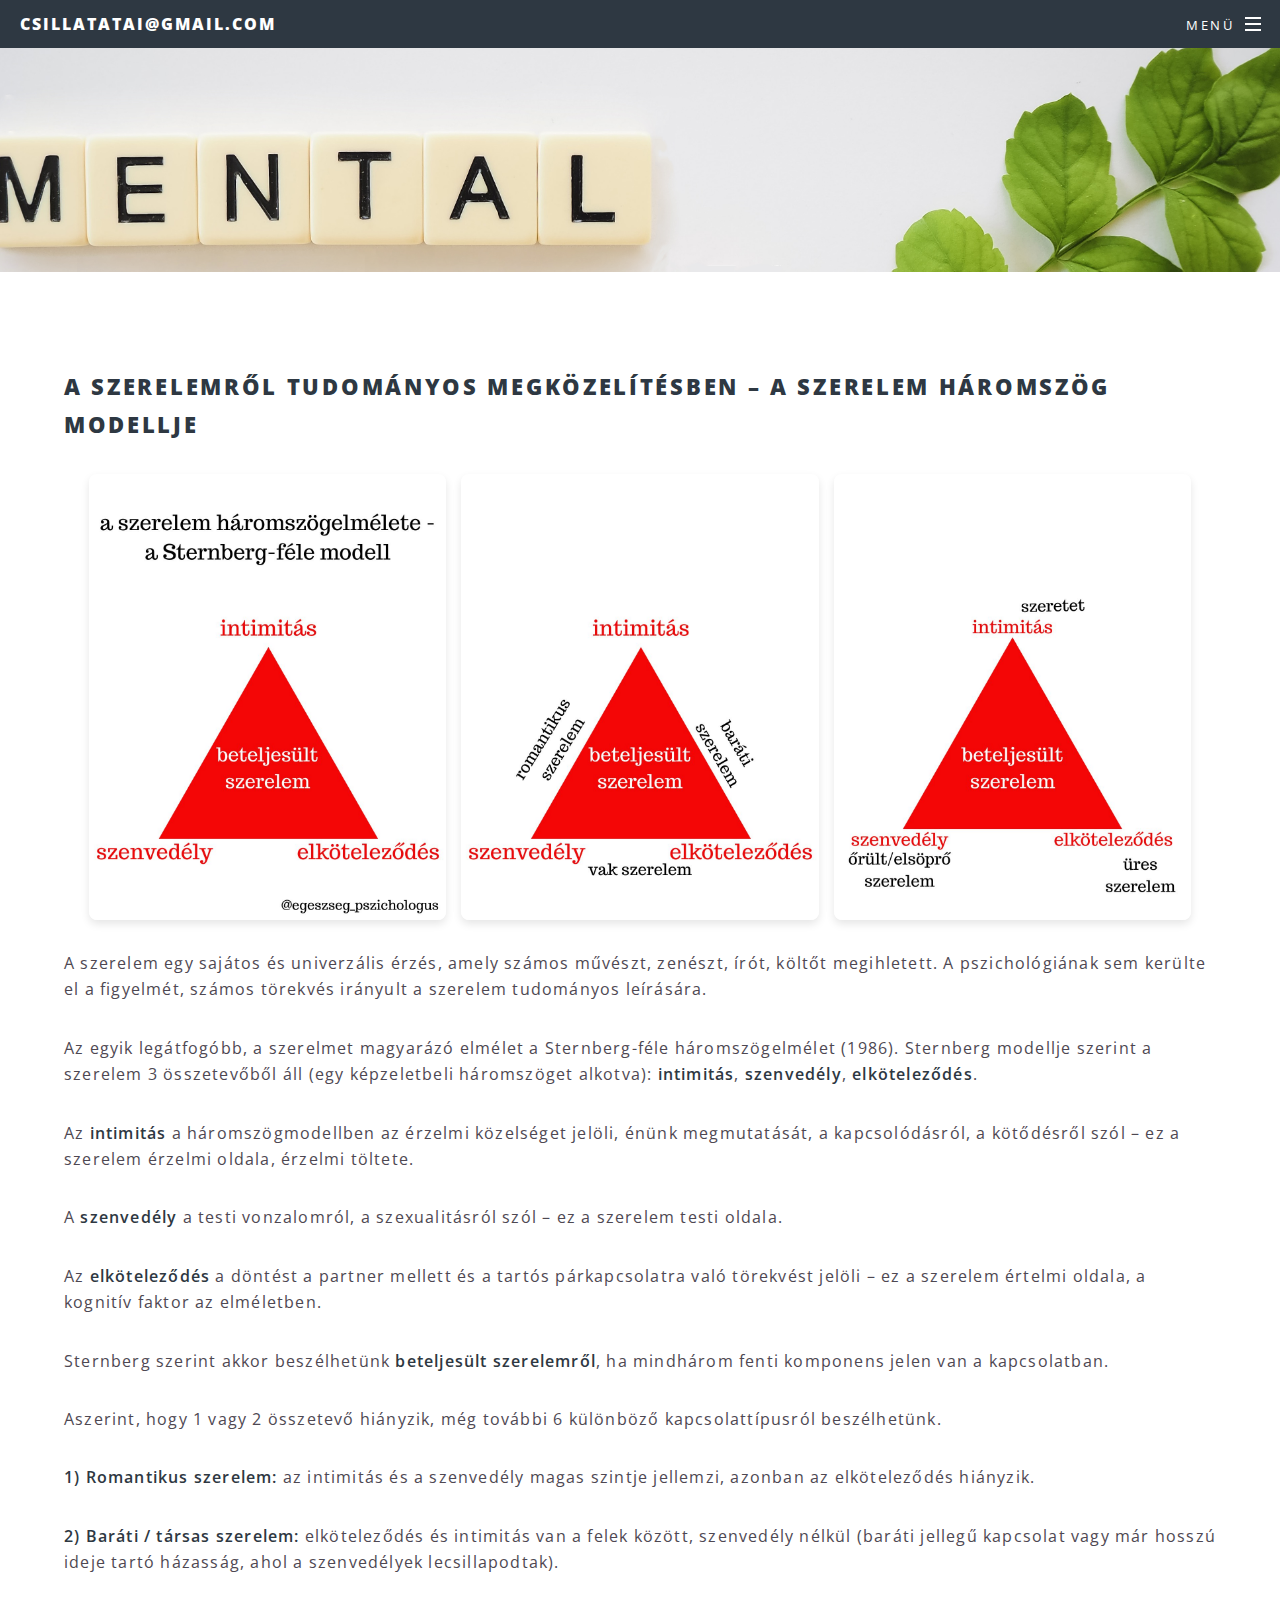
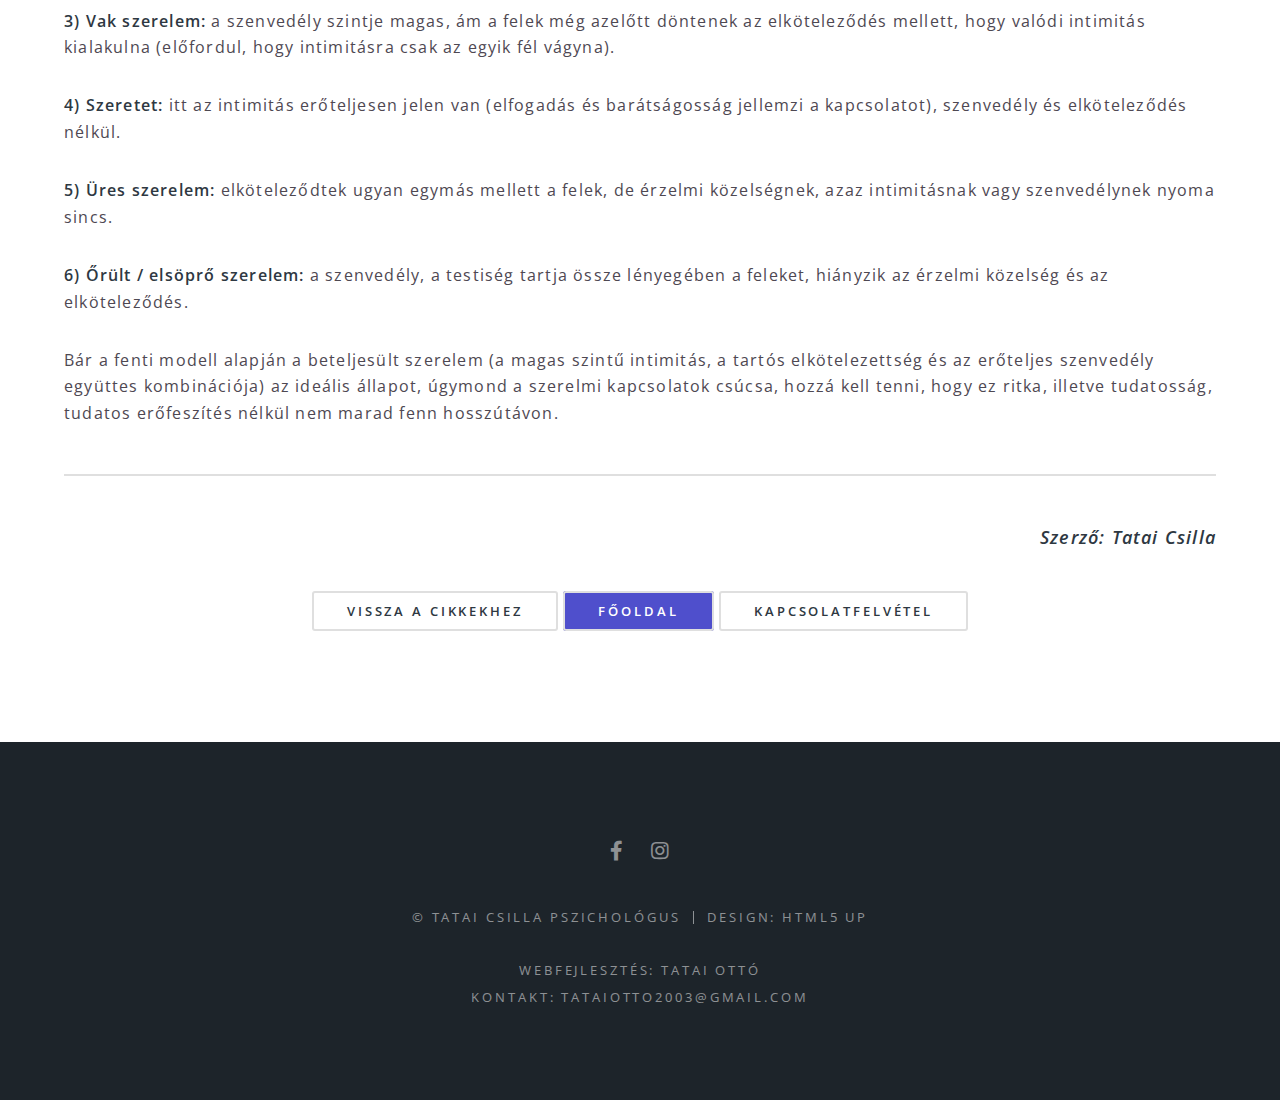
<file: cikkek/szerelemharomszog.html>
<!DOCTYPE HTML>

<html lang="hu">
	<head>
		<title>A szerelem háromszög modellje - Tatai Csilla</title>
		<meta charset="utf-8" />
		<meta name="description" content="A Sternberg-féle szerelem háromszögelmélet: intimitás, szenvedély, elköteleződés. Tatai Csilla egészségpszichológus cikke." />
		<meta name="viewport" content="width=device-width, initial-scale=1, user-scalable=no" />
		<link rel="stylesheet" href="../assets/css/main.css" />
		<noscript><link rel="stylesheet" href="../assets/css/noscript.css" /></noscript>
		<link rel="icon" type="image/png" href="../icon.png">
	</head>
	<body class="is-preload">

		<!-- Page Wrapper -->
			<div id="page-wrapper">

				<!-- Header -->
					<header id="header">
						
						<h1>csillatatai@gmail.com</h1>
						<nav id="nav">
							<ul>
								<li class="special">
									<a href="#menu" class="menuToggle"><span>Menü</span></a>
									<div id="menu">
										<ul>
											<li><a href="../index.html">Főoldal</a></li>
											<li><a href="../bemutatkozas.html">Bemutatkozás</a></li>
											<li><a href="../tanulmanyok.html">Tanulmányaim</a></li>
											<li><a href="../cikkek.html">Cikkek, írásaim</a></li>
											<li><a href="../szolgaltatasok.html">Pszichológiai tanácsadás</a></li>
											<li><a href="../index.html#scrollTarget">Kapcsolatfelvétel</a></li>
										</ul>
									</div>
								</li>
							</ul>
						</nav>
					</header>

				<!-- Main -->
					<article id="main">
						<header>
							
						</header>
						<section class="wrapper style5">
							<div class="inner">

								<h2>A szerelemről tudományos megközelítésben – A szerelem háromszög modellje</h2>

								<div style="display: flex; gap: 15px; justify-content: center; margin: 30px 0; flex-wrap: wrap;">
									<img src="../images/szerelemharomszog/Sternberg1.jpg" alt="Sternberg 1" style="width: 31%; min-width: 200px; height: auto; border-radius: 8px; box-shadow: 0 4px 8px rgba(0,0,0,0.1);" />
									<img src="../images/szerelemharomszog/Sternberg2.jpg" alt="Sternberg 2" style="width: 31%; min-width: 200px; height: auto; border-radius: 8px; box-shadow: 0 4px 8px rgba(0,0,0,0.1);" />
									<img src="../images/szerelemharomszog/Sternberg3.jpg" alt="Sternberg 3" style="width: 31%; min-width: 200px; height: auto; border-radius: 8px; box-shadow: 0 4px 8px rgba(0,0,0,0.1);" />
								</div>

								<p>A szerelem egy sajátos és univerzális érzés, amely számos művészt, zenészt, írót, költőt megihletett. A pszichológiának sem kerülte el a figyelmét, számos törekvés irányult a szerelem tudományos leírására.</p>

								<p>Az egyik legátfogóbb, a szerelmet magyarázó elmélet a Sternberg-féle háromszögelmélet (1986). Sternberg modellje szerint a szerelem 3 összetevőből áll (egy képzeletbeli háromszöget alkotva): <strong>intimitás</strong>, <strong>szenvedély</strong>, <strong>elköteleződés</strong>.</p>

								<p>Az <strong>intimitás</strong> a háromszögmodellben az érzelmi közelséget jelöli, énünk megmutatását, a kapcsolódásról, a kötődésről szól – ez a szerelem érzelmi oldala, érzelmi töltete.</p>

								<p>A <strong>szenvedély</strong> a testi vonzalomról, a szexualitásról szól – ez a szerelem testi oldala.</p>

								<p>Az <strong>elköteleződés</strong> a döntést a partner mellett és a tartós párkapcsolatra való törekvést jelöli – ez a szerelem értelmi oldala, a kognitív faktor az elméletben.</p>

								<p>Sternberg szerint akkor beszélhetünk <strong>beteljesült szerelemről</strong>, ha mindhárom fenti komponens jelen van a kapcsolatban.</p>

								<p>Aszerint, hogy 1 vagy 2 összetevő hiányzik, még további 6 különböző kapcsolattípusról beszélhetünk.</p>

								<p><strong>1) Romantikus szerelem:</strong> az intimitás és a szenvedély magas szintje jellemzi, azonban az elköteleződés hiányzik.</p>

								<p><strong>2) Baráti / társas szerelem:</strong> elköteleződés és intimitás van a felek között, szenvedély nélkül (baráti jellegű kapcsolat vagy már hosszú ideje tartó házasság, ahol a szenvedélyek lecsillapodtak).</p>

								<p><strong>3) Vak szerelem:</strong> a szenvedély szintje magas, ám a felek még azelőtt döntenek az elköteleződés mellett, hogy valódi intimitás kialakulna (előfordul, hogy intimitásra csak az egyik fél vágyna).</p>

								<p><strong>4) Szeretet:</strong> itt az intimitás erőteljesen jelen van (elfogadás és barátságosság jellemzi a kapcsolatot), szenvedély és elköteleződés nélkül.</p>

								<p><strong>5) Üres szerelem:</strong> elköteleződtek ugyan egymás mellett a felek, de érzelmi közelségnek, azaz intimitásnak vagy szenvedélynek nyoma sincs.</p>

								<p><strong>6) Őrült / elsöprő szerelem:</strong> a szenvedély, a testiség tartja össze lényegében a feleket, hiányzik az érzelmi közelség és az elköteleződés.</p>

								<p>Bár a fenti modell alapján a beteljesült szerelem (a magas szintű intimitás, a tartós elkötelezettség és az erőteljes szenvedély együttes kombinációja) az ideális állapot, úgymond a szerelmi kapcsolatok csúcsa, hozzá kell tenni, hogy ez ritka, illetve tudatosság, tudatos erőfeszítés nélkül nem marad fenn hosszútávon.</p>

								<hr />

								<div style="text-align: right; margin: 30px 0; font-style: italic; color: #666;">
									<p style="font-size: 1.1em;"><strong>Szerző: Tatai Csilla</strong></p>
								</div>

								<div style="text-align: center; margin: 40px 0;">
									<a href="../cikkek.html" class="button">Vissza a cikkekhez</a>
									<a href="../index.html" class="button" style="background-color: #4f4fcc; color: white;">Főoldal</a>
									<a href="../index.html#scrollTarget" class="button">Kapcsolatfelvétel</a>
								</div>

							</div>
						</section>
					</article>

				<!-- Footer -->
					<footer id="footer">
						<ul class="icons">
							
							<li><a href="https://www.facebook.com/TataiCsillaHealthPsychologist" class="icon brands fa-facebook-f"><span class="label">Facebook</span></a></li>
							<li><a href="https://www.instagram.com/egeszseg_pszichologus/" class="icon brands fa-instagram"><span class="label">Instagram</span></a></li>
							
						</ul>
						<ul class="copyright">
							<li>&copy; Tatai Csilla pszichológus</li><li>Design: HTML5 UP</li>
						</br>
							</br>
							Webfejlesztés: Tatai Ottó
						</br>
							Kontakt: tataiotto2003@gmail.com
						</ul>
					</footer>

			</div>

		<!-- Scripts -->
			<script src="../assets/js/jquery.min.js"></script>
			<script src="../assets/js/jquery.scrollex.min.js"></script>
			<script src="../assets/js/jquery.scrolly.min.js"></script>
			<script src="../assets/js/browser.min.js"></script>
			<script src="../assets/js/breakpoints.min.js"></script>
			<script src="../assets/js/util.js"></script>
			<script src="../assets/js/main.js"></script>

	</body>
</html>
</file>
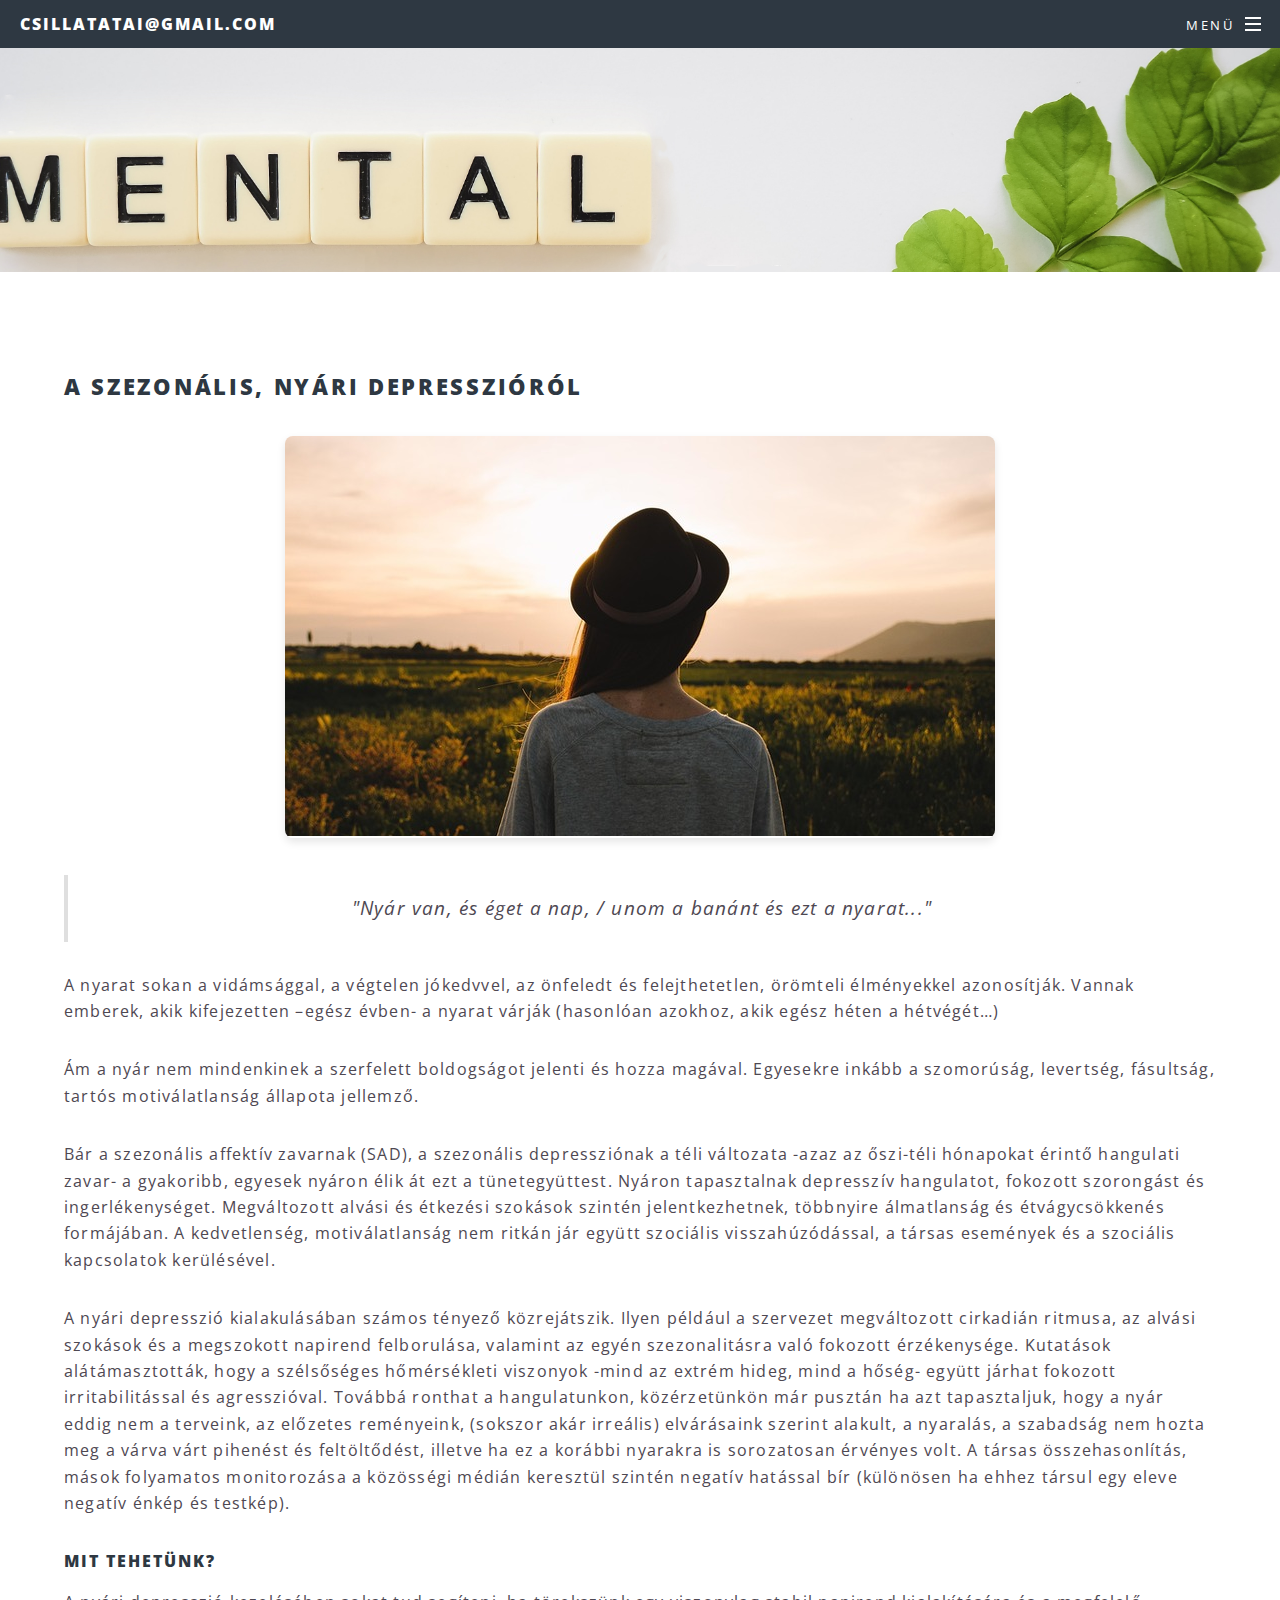
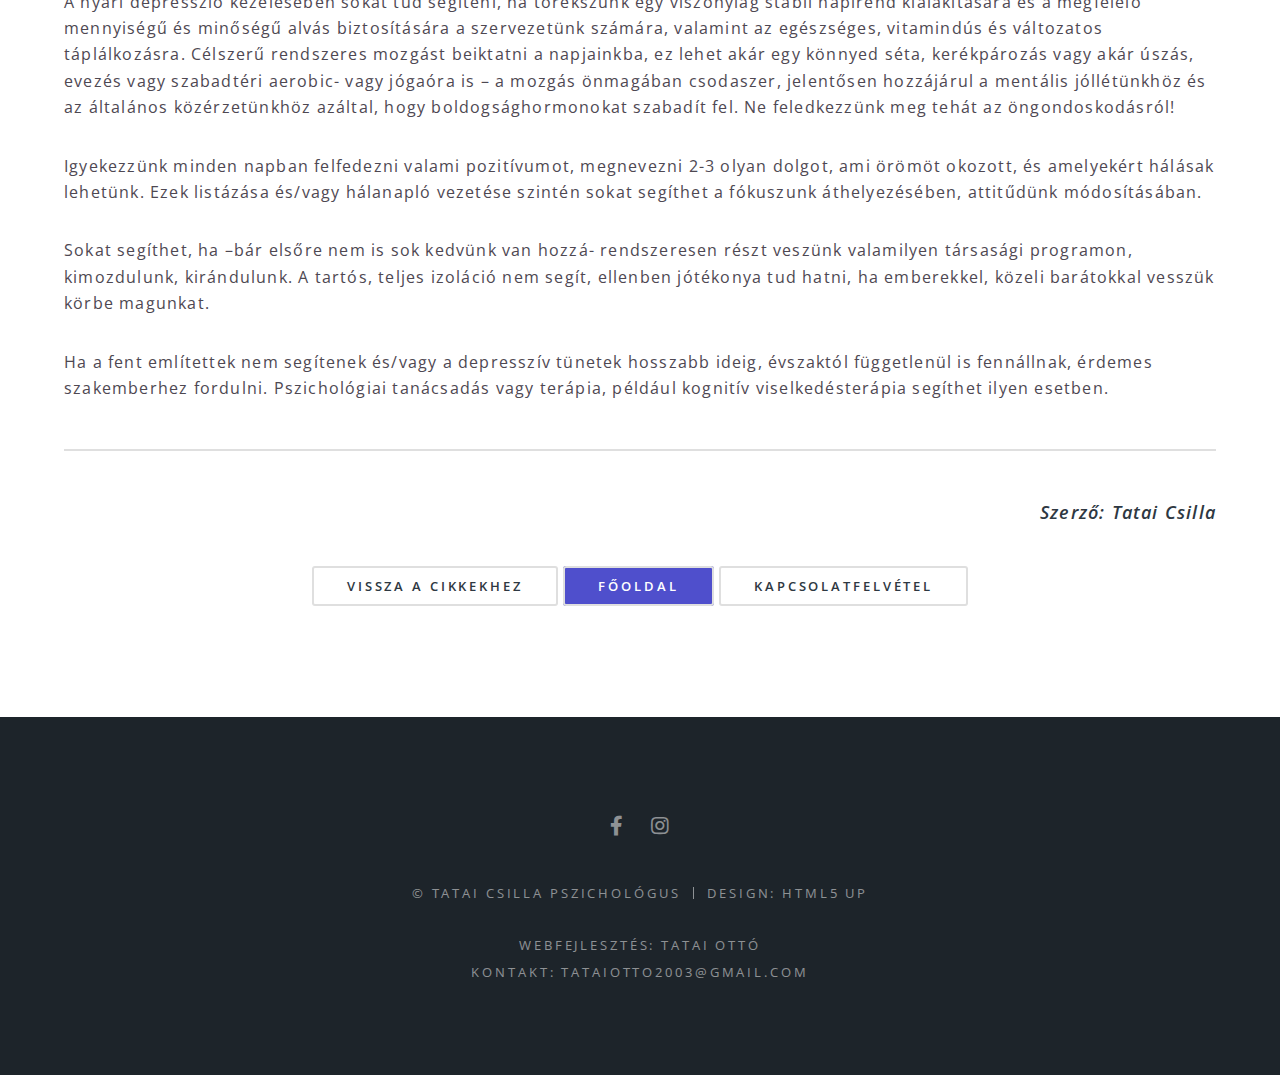
<file: cikkek/szezonalisdepresszio.html>
<!DOCTYPE HTML>

<html lang="hu">
	<head>
		<title>A szezonális, nyári depresszióról - Tatai Csilla</title>
		<meta charset="utf-8" />
		<meta name="description" content="A szezonális, nyári depresszió tünetei, okai és kezelési lehetőségei. Tatai Csilla egészségpszichológus cikke." />
		<meta name="viewport" content="width=device-width, initial-scale=1, user-scalable=no" />
		<link rel="stylesheet" href="../assets/css/main.css" />
		<noscript><link rel="stylesheet" href="../assets/css/noscript.css" /></noscript>
		<link rel="icon" type="image/png" href="../icon.png">
	</head>
	<body class="is-preload">

		<!-- Page Wrapper -->
			<div id="page-wrapper">

				<!-- Header -->
					<header id="header">
						
						<h1>csillatatai@gmail.com</h1>
						<nav id="nav">
							<ul>
								<li class="special">
									<a href="#menu" class="menuToggle"><span>Menü</span></a>
									<div id="menu">
										<ul>
									<li><a href="../index.html">Főoldal</a></li>
									<li><a href="../bemutatkozas.html">Bemutatkozás</a></li>
									<li><a href="../tanulmanyok.html">Tanulmányaim</a></li>
									<li><a href="../cikkek.html">Cikkek, írásaim</a></li>
									<li><a href="../szolgaltatasok.html">Pszichológiai tanácsadás</a></li>
									<li><a href="../index.html#scrollTarget">Kapcsolatfelvétel</a></li>
										</ul>
									</div>
								</li>
							</ul>
						</nav>
					</header>

				<!-- Main -->
					<article id="main">
						<header>
							
						</header>
						<section class="wrapper style5">
							<div class="inner">

								<h2>A szezonális, nyári depresszióról</h2>
								
								<div style="text-align: center; margin: 30px 0;">
									<img src="../images/szezonalis_depresszio.png" alt="Szezonalis depresszió" style="max-width: 100%; height: auto; border-radius: 8px; box-shadow: 0 4px 8px rgba(0,0,0,0.1);" />
								</div>
								
								<blockquote style="font-style: italic; font-size: 1.2em; text-align: center; margin: 30px 0; padding: 20px;">
									"Nyár van, és éget a nap, / unom a banánt és ezt a nyarat..."
								</blockquote>
								
								<p>A nyarat sokan a vidámsággal, a végtelen jókedvvel, az önfeledt és felejthetetlen, örömteli élményekkel azonosítják. Vannak emberek, akik kifejezetten –egész évben- a nyarat várják (hasonlóan azokhoz, akik egész héten a hétvégét…)</p>

								<p>Ám a nyár nem mindenkinek a szerfelett boldogságot jelenti és hozza magával. Egyesekre inkább a szomorúság, levertség, fásultság, tartós motiválatlanság állapota jellemző.</p>

								<p>Bár a szezonális affektív zavarnak (SAD), a szezonális depressziónak a téli változata -azaz az őszi-téli hónapokat érintő hangulati zavar- a gyakoribb, egyesek nyáron élik át ezt a tünetegyüttest. Nyáron tapasztalnak depresszív hangulatot, fokozott szorongást és ingerlékenységet. Megváltozott alvási és étkezési szokások szintén jelentkezhetnek, többnyire álmatlanság és étvágycsökkenés formájában. A kedvetlenség, motiválatlanság nem ritkán jár együtt szociális visszahúzódással, a társas események és a szociális kapcsolatok kerülésével.</p>

								<p>A nyári depresszió kialakulásában számos tényező közrejátszik. Ilyen például a szervezet megváltozott cirkadián ritmusa, az alvási szokások és a megszokott napirend felborulása, valamint az egyén szezonalitásra való fokozott érzékenysége. Kutatások alátámasztották, hogy a szélsőséges hőmérsékleti viszonyok -mind az extrém hideg, mind a hőség- együtt járhat fokozott irritabilitással és agresszióval. Továbbá ronthat a hangulatunkon, közérzetünkön már pusztán ha azt tapasztaljuk, hogy a nyár eddig nem a terveink, az előzetes reményeink, (sokszor akár irreális) elvárásaink szerint alakult, a nyaralás, a szabadság nem hozta meg a várva várt pihenést és feltöltődést, illetve ha ez a korábbi nyarakra is sorozatosan érvényes volt. A társas összehasonlítás, mások folyamatos monitorozása a közösségi médián keresztül szintén negatív hatással bír (különösen ha ehhez társul egy eleve negatív énkép és testkép).</p>

								<h4>Mit tehetünk?</h4>

								<p>A nyári depresszió kezelésében sokat tud segíteni, ha törekszünk egy viszonylag stabil napirend kialakítására és a megfelelő mennyiségű és minőségű alvás biztosítására a szervezetünk számára, valamint az egészséges, vitamindús és változatos táplálkozásra. Célszerű rendszeres mozgást beiktatni a napjainkba, ez lehet akár egy könnyed séta, kerékpározás vagy akár úszás, evezés vagy szabadtéri aerobic- vagy jógaóra is – a mozgás önmagában csodaszer, jelentősen hozzájárul a mentális jóllétünkhöz és az általános közérzetünkhöz azáltal, hogy boldogsághormonokat szabadít fel. Ne feledkezzünk meg tehát az öngondoskodásról!</p>

								<p>Igyekezzünk minden napban felfedezni valami pozitívumot, megnevezni 2-3 olyan dolgot, ami örömöt okozott, és amelyekért hálásak lehetünk. Ezek listázása és/vagy hálanapló vezetése szintén sokat segíthet a fókuszunk áthelyezésében, attitűdünk módosításában.</p>

								<p>Sokat segíthet, ha –bár elsőre nem is sok kedvünk van hozzá- rendszeresen részt veszünk valamilyen társasági programon, kimozdulunk, kirándulunk. A tartós, teljes izoláció nem segít, ellenben jótékonya tud hatni, ha emberekkel, közeli barátokkal vesszük körbe magunkat.</p>

								<p>Ha a fent említettek nem segítenek és/vagy a depresszív tünetek hosszabb ideig, évszaktól függetlenül is fennállnak, érdemes szakemberhez fordulni. Pszichológiai tanácsadás vagy terápia, például kognitív viselkedésterápia segíthet ilyen esetben.</p>

								<hr />

								<div style="text-align: right; margin: 30px 0; font-style: italic; color: #666;">
									<p style="font-size: 1.1em;"><strong>Szerző: Tatai Csilla</strong></p>
								</div>

								<div style="text-align: center; margin: 40px 0;">
									<a href="../cikkek.html" class="button">Vissza a cikkekhez</a>
									<a href="../index.html" class="button" style="background-color: #4f4fcc; color: white;">Főoldal</a>
									<a href="../index.html#scrollTarget" class="button">Kapcsolatfelvétel</a>
								</div>

							</div>
						</section>
					</article>

				<!-- Footer -->
					<footer id="footer">
						<ul class="icons">
							
							<li><a href="https://www.facebook.com/TataiCsillaHealthPsychologist" class="icon brands fa-facebook-f"><span class="label">Facebook</span></a></li>
							<li><a href="https://www.instagram.com/egeszseg_pszichologus/" class="icon brands fa-instagram"><span class="label">Instagram</span></a></li>
							
						</ul>
						<ul class="copyright">
							<li>&copy; Tatai Csilla pszichológus</li><li>Design: HTML5 UP</li>
						</br>
							</br>
							Webfejlesztés: Tatai Ottó
						</br>
							Kontakt: tataiotto2003@gmail.com
						</ul>
					</footer>

			</div>

		<!-- Scripts -->
			<script src="../assets/js/jquery.min.js"></script>
			<script src="../assets/js/jquery.scrollex.min.js"></script>
			<script src="../assets/js/jquery.scrolly.min.js"></script>
			<script src="../assets/js/browser.min.js"></script>
			<script src="../assets/js/breakpoints.min.js"></script>
			<script src="../assets/js/util.js"></script>
			<script src="../assets/js/main.js"></script>

	</body>
</html>
</file>
<file: assets/css/noscript.css>
/*
	Spectral by HTML5 UP
	html5up.net | @ajlkn
	Free for personal and commercial use under the CCA 3.0 license (html5up.net/license)
*/

/* Banner */

	body.is-preload #banner h2 {
		-moz-transform: none;
		-webkit-transform: none;
		-ms-transform: none;
		transform: none;
		opacity: 1;
	}

		body.is-preload #banner h2:before, body.is-preload #banner h2:after {
			width: 100%;
		}

	body.is-preload #banner .more {
		-moz-transform: none;
		-webkit-transform: none;
		-ms-transform: none;
		transform: none;
		opacity: 1;
	}

	body.is-preload #banner:after {
		opacity: 0;
	}
</file>
<file: assets/css/main.css>
@import url(fontawesome-all.min.css);
@import url("https://fonts.googleapis.com/css?family=Open+Sans:400,400italic,600,600italic,800,800italic");

/*
	Spectral by HTML5 UP
	html5up.net | @ajlkn
	Free for personal and commercial use under the CCA 3.0 license (html5up.net/license)
*/

html, body, div, span, applet, object,
iframe, h1, h2, h3, h4, h5, h6, p, blockquote,
pre, a, abbr, acronym, address, big, cite,
code, del, dfn, em, img, ins, kbd, q, s, samp,
small, strike, strong, sub, sup, tt, var, b,
u, i, center, dl, dt, dd, ol, ul, li, fieldset,
form, label, legend, table, caption, tbody,
tfoot, thead, tr, th, td, article, aside,
canvas, details, embed, figure, figcaption,
footer, header, hgroup, menu, nav, output, ruby,
section, summary, time, mark, audio, video {
	margin: 0;
	padding: 0;
	border: 0;
	font-size: 100%;
	font: inherit;
	vertical-align: baseline;}

article, aside, details, figcaption, figure,
footer, header, hgroup, menu, nav, section {
	display: block;}

body {
	line-height: 1;
}

ol, ul {
	list-style: none;
}

blockquote, q {
	quotes: none;
}

	blockquote:before, blockquote:after, q:before, q:after {
		content: '';
		content: none;
	}

table {
	border-collapse: collapse;
	border-spacing: 0;
}

body {
	-webkit-text-size-adjust: none;
}

mark {
	background-color: transparent;
	color: inherit;
}

input::-moz-focus-inner {
	border: 0;
	padding: 0;
}

input, select, textarea {
	-moz-appearance: none;
	-webkit-appearance: none;
	-ms-appearance: none;
	appearance: none;
}

/* Basic */

	@-ms-viewport {
		width: device-width;
	}

	html {
		box-sizing: border-box;
	}

	*, *:before, *:after {
		box-sizing: inherit;
	}

	body {
		background: #ffffff;
	}

		body.is-preload *, body.is-preload *:before, body.is-preload *:after {
			-moz-animation: none !important;
			-webkit-animation: none !important;
			-ms-animation: none !important;
			animation: none !important;
			-moz-transition: none !important;
			-webkit-transition: none !important;
			-ms-transition: none !important;
			transition: none !important;
		}

	body, input, select, textarea {
		color: #000000;
		font-family: "Open Sans", Helvetica, sans-serif;
		font-size: 15pt;
		font-weight: 400;
		letter-spacing: 0.075em;
		line-height: 1.65em;
	}

		@media screen and (max-width: 1680px) {

			body, input, select, textarea {
				font-size: 13pt;
			}

		}

		@media screen and (max-width: 1280px) {

			body, input, select, textarea {
				font-size: 12pt;
			}

		}

		@media screen and (max-width: 736px) {

			body, input, select, textarea {
				font-size: 11pt;
				letter-spacing: 0.0375em;
			}

		}

	a {
		-moz-transition: color 0.2s ease, border-bottom-color 0.2s ease;
		-webkit-transition: color 0.2s ease, border-bottom-color 0.2s ease;
		-ms-transition: color 0.2s ease, border-bottom-color 0.2s ease;
		transition: color 0.2s ease, border-bottom-color 0.2s ease;
		border-bottom: dotted 1px;
		color: inherit;
		text-decoration: none;
	}

		a:hover {
			border-bottom-color: transparent;
		}

	strong, b {
		color: #000000;
		font-weight: 600;
	}

	em, i {
		font-style: italic;
	}

	p {
		margin: 0 0 2em 0;
	}

	h2, h3, h4, h5, h6 {
		color: #000000;
		font-weight: 800;
		letter-spacing: 0.125em;
		line-height: 1em;
		margin: 0 0 1em 0;
		text-transform: uppercase;
	}
	
	h1{
		color: #ffffff;
		font-weight: 800;
		letter-spacing: 0.125em;
		line-height: 1em;
		margin: 0 0 1em 0;
		text-transform: uppercase;
	}
	h7{
		color: #ffffff;
		font-weight: 8000;
		letter-spacing: 0.055em;
		line-height: inherit;
		margin: 0 0 1em 0;
		text-transform: lowercase;
	}

		h1 a, h2 a, h3 a, h4 a, h5 a, h6 a {
			color: inherit;
			text-decoration: none;
		}

	h2 {
		font-size: 1.35em;
		line-height: 1.75em;
	}

		@media screen and (max-width: 736px) {

			h2 {
				font-size: 1.1em;
				line-height: 1.65em;
			}

		}

	h3 {
		font-size: 1.15em;
		line-height: 1.75em;
	}

		@media screen and (max-width: 736px) {

			h3 {
				font-size: 1em;
				line-height: 1.65em;
			}

		}

	h4 {
		font-size: 1em;
		line-height: 1.5em;
	}

	h5 {
		font-size: 0.8em;
		line-height: 1.5em;
	}

	h6 {
		font-size: 0.7em;
		line-height: 1.5em;
	}

	sub {
		font-size: 0.8em;
		position: relative;
		top: 0.5em;
	}

	sup {
		font-size: 0.8em;
		position: relative;
		top: -0.5em;
	}

	hr {
		border: 0;
		border-bottom: solid 2px #fff;
		margin: 3em 0;
	}

		hr.major {
			margin: 4.5em 0;
		}

	blockquote {
		border-left: solid 4px #fff;
		font-style: italic;
		margin: 0 0 2em 0;
		padding: 0.5em 0 0.5em 2em;
	}

	code {
		background: rgba(144, 144, 144, 0.25);
		border-radius: 3px;
		font-family: "Courier New", monospace;
		font-size: 0.9em;
		letter-spacing: 0;
		margin: 0 0.25em;
		padding: 0.25em 0.65em;
	}

	pre {
		-webkit-overflow-scrolling: touch;
		font-family: "Courier New", monospace;
		font-size: 0.9em;
		margin: 0 0 2em 0;
	}

		pre code {
			display: block;
			line-height: 1.75em;
			padding: 1em 1.5em;
			overflow-x: auto;
		}

	.align-left {
		text-align: left;
	}

	.align-center {
		text-align: center;
	}

	.align-right {
		text-align: right;
	}

/* Row */

	.row {
		display: flex;
		flex-wrap: wrap;
		box-sizing: border-box;
		align-items: stretch;
	}

		.row > * {
			box-sizing: border-box;
		}

		.row.gtr-uniform > * > :last-child {
			margin-bottom: 0;
		}

		.row.aln-left {
			justify-content: flex-start;
		}

		.row.aln-center {
			justify-content: center;
		}

		.row.aln-right {
			justify-content: flex-end;
		}

		.row.aln-top {
			align-items: flex-start;
		}

		.row.aln-middle {
			align-items: center;
		}

		.row.aln-bottom {
			align-items: flex-end;
		}

		.row > .imp {
			order: -1;
		}

		.row > .col-1 {
			width: 8.33333%;
		}

		.row > .off-1 {
			margin-left: 8.33333%;
		}

		.row > .col-2 {
			width: 16.66667%;
		}

		.row > .off-2 {
			margin-left: 16.66667%;
		}

		.row > .col-3 {
			width: 25%;
		}

		.row > .off-3 {
			margin-left: 25%;
		}

		.row > .col-4 {
			width: 33.33333%;
		}

		.row > .off-4 {
			margin-left: 33.33333%;
		}

		.row > .col-5 {
			width: 41.66667%;
		}

		.row > .off-5 {
			margin-left: 41.66667%;
		}

		.row > .col-6 {
			width: 50%;
		}

		.row > .off-6 {
			margin-left: 50%;
		}

		.row > .col-7 {
			width: 58.33333%;
		}

		.row > .off-7 {
			margin-left: 58.33333%;
		}

		.row > .col-8 {
			width: 66.66667%;
		}

		.row > .off-8 {
			margin-left: 66.66667%;
		}

		.row > .col-9 {
			width: 75%;
		}

		.row > .off-9 {
			margin-left: 75%;
		}

		.row > .col-10 {
			width: 83.33333%;
		}

		.row > .off-10 {
			margin-left: 83.33333%;
		}

		.row > .col-11 {
			width: 91.66667%;
		}

		.row > .off-11 {
			margin-left: 91.66667%;
		}

		.row > .col-12 {
			width: 100%;
		}

		.row > .off-12 {
			margin-left: 100%;
		}

		.row.gtr-0 {
			margin-top: 0;
			margin-left: 0em;
		}

			.row.gtr-0 > * {
				padding: 0 0 0 0em;
			}

			.row.gtr-0.gtr-uniform {
				margin-top: 0em;
			}

				.row.gtr-0.gtr-uniform > * {
					padding-top: 0em;
				}

		.row.gtr-25 {
			margin-top: 0;
			margin-left: -0.375em;
		}

			.row.gtr-25 > * {
				padding: 0 0 0 0.375em;
			}

			.row.gtr-25.gtr-uniform {
				margin-top: -0.375em;
			}

				.row.gtr-25.gtr-uniform > * {
					padding-top: 0.375em;
				}

		.row.gtr-50 {
			margin-top: 0;
			margin-left: -0.75em;
		}

			.row.gtr-50 > * {
				padding: 0 0 0 0.75em;
			}

			.row.gtr-50.gtr-uniform {
				margin-top: -0.75em;
			}

				.row.gtr-50.gtr-uniform > * {
					padding-top: 0.75em;
				}

		.row {
			margin-top: 0;
			margin-left: -1.5em;
		}

			.row > * {
				padding: 0 0 0 1.5em;
			}

			.row.gtr-uniform {
				margin-top: -1.5em;
			}

				.row.gtr-uniform > * {
					padding-top: 1.5em;
				}

		.row.gtr-150 {
			margin-top: 0;
			margin-left: -2.25em;
		}

			.row.gtr-150 > * {
				padding: 0 0 0 2.25em;
			}

			.row.gtr-150.gtr-uniform {
				margin-top: -2.25em;
			}

				.row.gtr-150.gtr-uniform > * {
					padding-top: 2.25em;
				}

		.row.gtr-200 {
			margin-top: 0;
			margin-left: -3em;
		}

			.row.gtr-200 > * {
				padding: 0 0 0 3em;
			}

			.row.gtr-200.gtr-uniform {
				margin-top: -3em;
			}

				.row.gtr-200.gtr-uniform > * {
					padding-top: 3em;
				}

		@media screen and (max-width: 1680px) {

			.row {
				display: flex;
				flex-wrap: wrap;
				box-sizing: border-box;
				align-items: stretch;
			}

				.row > * {
					box-sizing: border-box;
				}

				.row.gtr-uniform > * > :last-child {
					margin-bottom: 0;
				}

				.row.aln-left {
					justify-content: flex-start;
				}

				.row.aln-center {
					justify-content: center;
				}

				.row.aln-right {
					justify-content: flex-end;
				}

				.row.aln-top {
					align-items: flex-start;
				}

				.row.aln-middle {
					align-items: center;
				}

				.row.aln-bottom {
					align-items: flex-end;
				}

				.row > .imp-xlarge {
					order: -1;
				}

				.row > .col-1-xlarge {
					width: 8.33333%;
				}

				.row > .off-1-xlarge {
					margin-left: 8.33333%;
				}

				.row > .col-2-xlarge {
					width: 16.66667%;
				}

				.row > .off-2-xlarge {
					margin-left: 16.66667%;
				}

				.row > .col-3-xlarge {
					width: 25%;
				}

				.row > .off-3-xlarge {
					margin-left: 25%;
				}

				.row > .col-4-xlarge {
					width: 33.33333%;
				}

				.row > .off-4-xlarge {
					margin-left: 33.33333%;
				}

				.row > .col-5-xlarge {
					width: 41.66667%;
				}

				.row > .off-5-xlarge {
					margin-left: 41.66667%;
				}

				.row > .col-6-xlarge {
					width: 50%;
				}

				.row > .off-6-xlarge {
					margin-left: 50%;
				}

				.row > .col-7-xlarge {
					width: 58.33333%;
				}

				.row > .off-7-xlarge {
					margin-left: 58.33333%;
				}

				.row > .col-8-xlarge {
					width: 66.66667%;
				}

				.row > .off-8-xlarge {
					margin-left: 66.66667%;
				}

				.row > .col-9-xlarge {
					width: 75%;
				}

				.row > .off-9-xlarge {
					margin-left: 75%;
				}

				.row > .col-10-xlarge {
					width: 83.33333%;
				}

				.row > .off-10-xlarge {
					margin-left: 83.33333%;
				}

				.row > .col-11-xlarge {
					width: 91.66667%;
				}

				.row > .off-11-xlarge {
					margin-left: 91.66667%;
				}

				.row > .col-12-xlarge {
					width: 100%;
				}

				.row > .off-12-xlarge {
					margin-left: 100%;
				}

				.row.gtr-0 {
					margin-top: 0;
					margin-left: 0em;
				}

					.row.gtr-0 > * {
						padding: 0 0 0 0em;
					}

					.row.gtr-0.gtr-uniform {
						margin-top: 0em;
					}

						.row.gtr-0.gtr-uniform > * {
							padding-top: 0em;
						}

				.row.gtr-25 {
					margin-top: 0;
					margin-left: -0.375em;
				}

					.row.gtr-25 > * {
						padding: 0 0 0 0.375em;
					}

					.row.gtr-25.gtr-uniform {
						margin-top: -0.375em;
					}

						.row.gtr-25.gtr-uniform > * {
							padding-top: 0.375em;
						}

				.row.gtr-50 {
					margin-top: 0;
					margin-left: -0.75em;
				}

					.row.gtr-50 > * {
						padding: 0 0 0 0.75em;
					}

					.row.gtr-50.gtr-uniform {
						margin-top: -0.75em;
					}

						.row.gtr-50.gtr-uniform > * {
							padding-top: 0.75em;
						}

				.row {
					margin-top: 0;
					margin-left: -1.5em;
				}

					.row > * {
						padding: 0 0 0 1.5em;
					}

					.row.gtr-uniform {
						margin-top: -1.5em;
					}

						.row.gtr-uniform > * {
							padding-top: 1.5em;
						}

				.row.gtr-150 {
					margin-top: 0;
					margin-left: -2.25em;
				}

					.row.gtr-150 > * {
						padding: 0 0 0 2.25em;
					}

					.row.gtr-150.gtr-uniform {
						margin-top: -2.25em;
					}

						.row.gtr-150.gtr-uniform > * {
							padding-top: 2.25em;
						}

				.row.gtr-200 {
					margin-top: 0;
					margin-left: -3em;
				}

					.row.gtr-200 > * {
						padding: 0 0 0 3em;
					}

					.row.gtr-200.gtr-uniform {
						margin-top: -3em;
					}

						.row.gtr-200.gtr-uniform > * {
							padding-top: 3em;
						}

		}

		@media screen and (max-width: 1280px) {

			.row {
				display: flex;
				flex-wrap: wrap;
				box-sizing: border-box;
				align-items: stretch;
			}

				.row > * {
					box-sizing: border-box;
				}

				.row.gtr-uniform > * > :last-child {
					margin-bottom: 0;
				}

				.row.aln-left {
					justify-content: flex-start;
				}

				.row.aln-center {
					justify-content: center;
				}

				.row.aln-right {
					justify-content: flex-end;
				}

				.row.aln-top {
					align-items: flex-start;
				}

				.row.aln-middle {
					align-items: center;
				}

				.row.aln-bottom {
					align-items: flex-end;
				}

				.row > .imp-large {
					order: -1;
				}

				.row > .col-1-large {
					width: 8.33333%;
				}

				.row > .off-1-large {
					margin-left: 8.33333%;
				}

				.row > .col-2-large {
					width: 16.66667%;
				}

				.row > .off-2-large {
					margin-left: 16.66667%;
				}

				.row > .col-3-large {
					width: 25%;
				}

				.row > .off-3-large {
					margin-left: 25%;
				}

				.row > .col-4-large {
					width: 33.33333%;
				}

				.row > .off-4-large {
					margin-left: 33.33333%;
				}

				.row > .col-5-large {
					width: 41.66667%;
				}

				.row > .off-5-large {
					margin-left: 41.66667%;
				}

				.row > .col-6-large {
					width: 50%;
				}

				.row > .off-6-large {
					margin-left: 50%;
				}

				.row > .col-7-large {
					width: 58.33333%;
				}

				.row > .off-7-large {
					margin-left: 58.33333%;
				}

				.row > .col-8-large {
					width: 66.66667%;
				}

				.row > .off-8-large {
					margin-left: 66.66667%;
				}

				.row > .col-9-large {
					width: 75%;
				}

				.row > .off-9-large {
					margin-left: 75%;
				}

				.row > .col-10-large {
					width: 83.33333%;
				}

				.row > .off-10-large {
					margin-left: 83.33333%;
				}

				.row > .col-11-large {
					width: 91.66667%;
				}

				.row > .off-11-large {
					margin-left: 91.66667%;
				}

				.row > .col-12-large {
					width: 100%;
				}

				.row > .off-12-large {
					margin-left: 100%;
				}

				.row.gtr-0 {
					margin-top: 0;
					margin-left: 0em;
				}

					.row.gtr-0 > * {
						padding: 0 0 0 0em;
					}

					.row.gtr-0.gtr-uniform {
						margin-top: 0em;
					}

						.row.gtr-0.gtr-uniform > * {
							padding-top: 0em;
						}

				.row.gtr-25 {
					margin-top: 0;
					margin-left: -0.375em;
				}

					.row.gtr-25 > * {
						padding: 0 0 0 0.375em;
					}

					.row.gtr-25.gtr-uniform {
						margin-top: -0.375em;
					}

						.row.gtr-25.gtr-uniform > * {
							padding-top: 0.375em;
						}

				.row.gtr-50 {
					margin-top: 0;
					margin-left: -0.75em;
				}

					.row.gtr-50 > * {
						padding: 0 0 0 0.75em;
					}

					.row.gtr-50.gtr-uniform {
						margin-top: -0.75em;
					}

						.row.gtr-50.gtr-uniform > * {
							padding-top: 0.75em;
						}

				.row {
					margin-top: 0;
					margin-left: -1.5em;
				}

					.row > * {
						padding: 0 0 0 1.5em;
					}

					.row.gtr-uniform {
						margin-top: -1.5em;
					}

						.row.gtr-uniform > * {
							padding-top: 1.5em;
						}

				.row.gtr-150 {
					margin-top: 0;
					margin-left: -2.25em;
				}

					.row.gtr-150 > * {
						padding: 0 0 0 2.25em;
					}

					.row.gtr-150.gtr-uniform {
						margin-top: -2.25em;
					}

						.row.gtr-150.gtr-uniform > * {
							padding-top: 2.25em;
						}

				.row.gtr-200 {
					margin-top: 0;
					margin-left: -3em;
				}

					.row.gtr-200 > * {
						padding: 0 0 0 3em;
					}

					.row.gtr-200.gtr-uniform {
						margin-top: -3em;
					}

						.row.gtr-200.gtr-uniform > * {
							padding-top: 3em;
						}

		}

		@media screen and (max-width: 980px) {

			.row {
				display: flex;
				flex-wrap: wrap;
				box-sizing: border-box;
				align-items: stretch;
			}

				.row > * {
					box-sizing: border-box;
				}

				.row.gtr-uniform > * > :last-child {
					margin-bottom: 0;
				}

				.row.aln-left {
					justify-content: flex-start;
				}

				.row.aln-center {
					justify-content: center;
				}

				.row.aln-right {
					justify-content: flex-end;
				}

				.row.aln-top {
					align-items: flex-start;
				}

				.row.aln-middle {
					align-items: center;
				}

				.row.aln-bottom {
					align-items: flex-end;
				}

				.row > .imp-medium {
					order: -1;
				}

				.row > .col-1-medium {
					width: 8.33333%;
				}

				.row > .off-1-medium {
					margin-left: 8.33333%;
				}

				.row > .col-2-medium {
					width: 16.66667%;
				}

				.row > .off-2-medium {
					margin-left: 16.66667%;
				}

				.row > .col-3-medium {
					width: 25%;
				}

				.row > .off-3-medium {
					margin-left: 25%;
				}

				.row > .col-4-medium {
					width: 33.33333%;
				}

				.row > .off-4-medium {
					margin-left: 33.33333%;
				}

				.row > .col-5-medium {
					width: 41.66667%;
				}

				.row > .off-5-medium {
					margin-left: 41.66667%;
				}

				.row > .col-6-medium {
					width: 50%;
				}

				.row > .off-6-medium {
					margin-left: 50%;
				}

				.row > .col-7-medium {
					width: 58.33333%;
				}

				.row > .off-7-medium {
					margin-left: 58.33333%;
				}

				.row > .col-8-medium {
					width: 66.66667%;
				}

				.row > .off-8-medium {
					margin-left: 66.66667%;
				}

				.row > .col-9-medium {
					width: 75%;
				}

				.row > .off-9-medium {
					margin-left: 75%;
				}

				.row > .col-10-medium {
					width: 83.33333%;
				}

				.row > .off-10-medium {
					margin-left: 83.33333%;
				}

				.row > .col-11-medium {
					width: 91.66667%;
				}

				.row > .off-11-medium {
					margin-left: 91.66667%;
				}

				.row > .col-12-medium {
					width: 100%;
				}

				.row > .off-12-medium {
					margin-left: 100%;
				}

				.row.gtr-0 {
					margin-top: 0;
					margin-left: 0em;
				}

					.row.gtr-0 > * {
						padding: 0 0 0 0em;
					}

					.row.gtr-0.gtr-uniform {
						margin-top: 0em;
					}

						.row.gtr-0.gtr-uniform > * {
							padding-top: 0em;
						}

				.row.gtr-25 {
					margin-top: 0;
					margin-left: -0.375em;
				}

					.row.gtr-25 > * {
						padding: 0 0 0 0.375em;
					}

					.row.gtr-25.gtr-uniform {
						margin-top: -0.375em;
					}

						.row.gtr-25.gtr-uniform > * {
							padding-top: 0.375em;
						}

				.row.gtr-50 {
					margin-top: 0;
					margin-left: -0.75em;
				}

					.row.gtr-50 > * {
						padding: 0 0 0 0.75em;
					}

					.row.gtr-50.gtr-uniform {
						margin-top: -0.75em;
					}

						.row.gtr-50.gtr-uniform > * {
							padding-top: 0.75em;
						}

				.row {
					margin-top: 0;
					margin-left: -1.5em;
				}

					.row > * {
						padding: 0 0 0 1.5em;
					}

					.row.gtr-uniform {
						margin-top: -1.5em;
					}

						.row.gtr-uniform > * {
							padding-top: 1.5em;
						}

				.row.gtr-150 {
					margin-top: 0;
					margin-left: -2.25em;
				}

					.row.gtr-150 > * {
						padding: 0 0 0 2.25em;
					}

					.row.gtr-150.gtr-uniform {
						margin-top: -2.25em;
					}

						.row.gtr-150.gtr-uniform > * {
							padding-top: 2.25em;
						}

				.row.gtr-200 {
					margin-top: 0;
					margin-left: -3em;
				}

					.row.gtr-200 > * {
						padding: 0 0 0 3em;
					}

					.row.gtr-200.gtr-uniform {
						margin-top: -3em;
					}

						.row.gtr-200.gtr-uniform > * {
							padding-top: 3em;
						}

		}

		@media screen and (max-width: 736px) {

			.row {
				display: flex;
				flex-wrap: wrap;
				box-sizing: border-box;
				align-items: stretch;
			}

				.row > * {
					box-sizing: border-box;
				}

				.row.gtr-uniform > * > :last-child {
					margin-bottom: 0;
				}

				.row.aln-left {
					justify-content: flex-start;
				}

				.row.aln-center {
					justify-content: center;
				}

				.row.aln-right {
					justify-content: flex-end;
				}

				.row.aln-top {
					align-items: flex-start;
				}

				.row.aln-middle {
					align-items: center;
				}

				.row.aln-bottom {
					align-items: flex-end;
				}

				.row > .imp-small {
					order: -1;
				}

				.row > .col-1-small {
					width: 8.33333%;
				}

				.row > .off-1-small {
					margin-left: 8.33333%;
				}

				.row > .col-2-small {
					width: 16.66667%;
				}

				.row > .off-2-small {
					margin-left: 16.66667%;
				}

				.row > .col-3-small {
					width: 25%;
				}

				.row > .off-3-small {
					margin-left: 25%;
				}

				.row > .col-4-small {
					width: 33.33333%;
				}

				.row > .off-4-small {
					margin-left: 33.33333%;
				}

				.row > .col-5-small {
					width: 41.66667%;
				}

				.row > .off-5-small {
					margin-left: 41.66667%;
				}

				.row > .col-6-small {
					width: 50%;
				}

				.row > .off-6-small {
					margin-left: 50%;
				}

				.row > .col-7-small {
					width: 58.33333%;
				}

				.row > .off-7-small {
					margin-left: 58.33333%;
				}

				.row > .col-8-small {
					width: 66.66667%;
				}

				.row > .off-8-small {
					margin-left: 66.66667%;
				}

				.row > .col-9-small {
					width: 75%;
				}

				.row > .off-9-small {
					margin-left: 75%;
				}

				.row > .col-10-small {
					width: 83.33333%;
				}

				.row > .off-10-small {
					margin-left: 83.33333%;
				}

				.row > .col-11-small {
					width: 91.66667%;
				}

				.row > .off-11-small {
					margin-left: 91.66667%;
				}

				.row > .col-12-small {
					width: 100%;
				}

				.row > .off-12-small {
					margin-left: 100%;
				}

				.row.gtr-0 {
					margin-top: 0;
					margin-left: 0em;
				}

					.row.gtr-0 > * {
						padding: 0 0 0 0em;
					}

					.row.gtr-0.gtr-uniform {
						margin-top: 0em;
					}

						.row.gtr-0.gtr-uniform > * {
							padding-top: 0em;
						}

				.row.gtr-25 {
					margin-top: 0;
					margin-left: -0.375em;
				}

					.row.gtr-25 > * {
						padding: 0 0 0 0.375em;
					}

					.row.gtr-25.gtr-uniform {
						margin-top: -0.375em;
					}

						.row.gtr-25.gtr-uniform > * {
							padding-top: 0.375em;
						}

				.row.gtr-50 {
					margin-top: 0;
					margin-left: -0.75em;
				}

					.row.gtr-50 > * {
						padding: 0 0 0 0.75em;
					}

					.row.gtr-50.gtr-uniform {
						margin-top: -0.75em;
					}

						.row.gtr-50.gtr-uniform > * {
							padding-top: 0.75em;
						}

				.row {
					margin-top: 0;
					margin-left: -1.5em;
				}

					.row > * {
						padding: 0 0 0 1.5em;
					}

					.row.gtr-uniform {
						margin-top: -1.5em;
					}

						.row.gtr-uniform > * {
							padding-top: 1.5em;
						}

				.row.gtr-150 {
					margin-top: 0;
					margin-left: -2.25em;
				}

					.row.gtr-150 > * {
						padding: 0 0 0 2.25em;
					}

					.row.gtr-150.gtr-uniform {
						margin-top: -2.25em;
					}

						.row.gtr-150.gtr-uniform > * {
							padding-top: 2.25em;
						}

				.row.gtr-200 {
					margin-top: 0;
					margin-left: -3em;
				}

					.row.gtr-200 > * {
						padding: 0 0 0 3em;
					}

					.row.gtr-200.gtr-uniform {
						margin-top: -3em;
					}

						.row.gtr-200.gtr-uniform > * {
							padding-top: 3em;
						}

		}

		@media screen and (max-width: 480px) {

			.row {
				display: flex;
				flex-wrap: wrap;
				box-sizing: border-box;
				align-items: stretch;
			}

				.row > * {
					box-sizing: border-box;
				}

				.row.gtr-uniform > * > :last-child {
					margin-bottom: 0;
				}

				.row.aln-left {
					justify-content: flex-start;
				}

				.row.aln-center {
					justify-content: center;
				}

				.row.aln-right {
					justify-content: flex-end;
				}

				.row.aln-top {
					align-items: flex-start;
				}

				.row.aln-middle {
					align-items: center;
				}

				.row.aln-bottom {
					align-items: flex-end;
				}

				.row > .imp-xsmall {
					order: -1;
				}

				.row > .col-1-xsmall {
					width: 8.33333%;
				}

				.row > .off-1-xsmall {
					margin-left: 8.33333%;
				}

				.row > .col-2-xsmall {
					width: 16.66667%;
				}

				.row > .off-2-xsmall {
					margin-left: 16.66667%;
				}

				.row > .col-3-xsmall {
					width: 25%;
				}

				.row > .off-3-xsmall {
					margin-left: 25%;
				}

				.row > .col-4-xsmall {
					width: 33.33333%;
				}

				.row > .off-4-xsmall {
					margin-left: 33.33333%;
				}

				.row > .col-5-xsmall {
					width: 41.66667%;
				}

				.row > .off-5-xsmall {
					margin-left: 41.66667%;
				}

				.row > .col-6-xsmall {
					width: 50%;
				}

				.row > .off-6-xsmall {
					margin-left: 50%;
				}

				.row > .col-7-xsmall {
					width: 58.33333%;
				}

				.row > .off-7-xsmall {
					margin-left: 58.33333%;
				}

				.row > .col-8-xsmall {
					width: 66.66667%;
				}

				.row > .off-8-xsmall {
					margin-left: 66.66667%;
				}

				.row > .col-9-xsmall {
					width: 75%;
				}

				.row > .off-9-xsmall {
					margin-left: 75%;
				}

				.row > .col-10-xsmall {
					width: 83.33333%;
				}

				.row > .off-10-xsmall {
					margin-left: 83.33333%;
				}

				.row > .col-11-xsmall {
					width: 91.66667%;
				}

				.row > .off-11-xsmall {
					margin-left: 91.66667%;
				}

				.row > .col-12-xsmall {
					width: 100%;
				}

				.row > .off-12-xsmall {
					margin-left: 100%;
				}

				.row.gtr-0 {
					margin-top: 0;
					margin-left: 0em;
				}

					.row.gtr-0 > * {
						padding: 0 0 0 0em;
					}

					.row.gtr-0.gtr-uniform {
						margin-top: 0em;
					}

						.row.gtr-0.gtr-uniform > * {
							padding-top: 0em;
						}

				.row.gtr-25 {
					margin-top: 0;
					margin-left: -0.375em;
				}

					.row.gtr-25 > * {
						padding: 0 0 0 0.375em;
					}

					.row.gtr-25.gtr-uniform {
						margin-top: -0.375em;
					}

						.row.gtr-25.gtr-uniform > * {
							padding-top: 0.375em;
						}

				.row.gtr-50 {
					margin-top: 0;
					margin-left: -0.75em;
				}

					.row.gtr-50 > * {
						padding: 0 0 0 0.75em;
					}

					.row.gtr-50.gtr-uniform {
						margin-top: -0.75em;
					}

						.row.gtr-50.gtr-uniform > * {
							padding-top: 0.75em;
						}

				.row {
					margin-top: 0;
					margin-left: -1.5em;
				}

					.row > * {
						padding: 0 0 0 1.5em;
					}

					.row.gtr-uniform {
						margin-top: -1.5em;
					}

						.row.gtr-uniform > * {
							padding-top: 1.5em;
						}

				.row.gtr-150 {
					margin-top: 0;
					margin-left: -2.25em;
				}

					.row.gtr-150 > * {
						padding: 0 0 0 2.25em;
					}

					.row.gtr-150.gtr-uniform {
						margin-top: -2.25em;
					}

						.row.gtr-150.gtr-uniform > * {
							padding-top: 2.25em;
						}

				.row.gtr-200 {
					margin-top: 0;
					margin-left: -3em;
				}

					.row.gtr-200 > * {
						padding: 0 0 0 3em;
					}

					.row.gtr-200.gtr-uniform {
						margin-top: -3em;
					}

						.row.gtr-200.gtr-uniform > * {
							padding-top: 3em;
						}

		}

/* Section/Article */

	section.special, article.special {
		text-align: center;
	}

	header p {
		color: rgba(255, 255, 255, 0.5);
		position: relative;
		top: -0.25em;
	}

	header h3 + p {
		font-size: 1.1em;
	}

	header h4 + p,
	header h5 + p,
	header h6 + p {
		font-size: 0.9em;
	}

	header.major {
		margin: 0 0 3.5em 0;
	}

		header.major h2, header.major h3, header.major h4, header.major h5, header.major h6 {
			border-bottom: solid 2px #fff;
			display: inline-block;
			padding-bottom: 1em;
			position: relative;
		}

			header.major h2:after, header.major h3:after, header.major h4:after, header.major h5:after, header.major h6:after {
				content: '';
				display: block;
				height: 1px;
			}

		header.major p {
			color: #000000;
			top: 0;
		}

		@media screen and (max-width: 736px) {

			header.major {
				margin: 0 0 2em 0;
			}

		}

	@media screen and (max-width: 980px) {

		header br {
			display: none;
		}

	}

/* Form */

	form {
		margin: 0 0 2em 0;
	}

	label {
		color: #000000;
		display: block;
		font-size: 0.9em;
		font-weight: 600;
		margin: 0 0 1em 0;
	}

	input[type="text"],
	input[type="password"],
	input[type="email"],
	select,
	textarea {
		-moz-appearance: none;
		-webkit-appearance: none;
		-ms-appearance: none;
		appearance: none;
		background-color: rgba(144, 144, 144, 0.25);
		border-radius: 3px;
		border: none;
		color: inherit;
		display: block;
		outline: 0;
		padding: 0 1em;
		text-decoration: none;
		width: 100%;
	}

		input[type="text"]:invalid,
		input[type="password"]:invalid,
		input[type="email"]:invalid,
		select:invalid,
		textarea:invalid {
			box-shadow: none;
		}

		input[type="text"]:focus,
		input[type="password"]:focus,
		input[type="email"]:focus,
		select:focus,
		textarea:focus {
			box-shadow: 0 0 0 2px #21b2a6;
		}

	select {
		background-size: 1.25em;
		background-repeat: no-repeat;
		background-position: calc(100% - 1em) center;
		height: 2.75em;
		padding-right: 2.75em;
		text-overflow: ellipsis;
	}

		select:focus::-ms-value {
			background-color: transparent;
		}

		select::-ms-expand {
			display: none;
		}

	input[type="text"],
	input[type="password"],
	input[type="email"],
	select {
		height: 2.75em;
	}

	textarea {
		padding: 0.75em 1em;
	}

	input[type="checkbox"],
	input[type="radio"] {
		-moz-appearance: none;
		-webkit-appearance: none;
		-ms-appearance: none;
		appearance: none;
		display: block;
		float: left;
		margin-right: -2em;
		opacity: 0;
		width: 1em;
		z-index: -1;
	}

		input[type="checkbox"] + label,
		input[type="radio"] + label {
			text-decoration: none;
			color: #000000;
			cursor: pointer;
			display: inline-block;
			font-size: 1em;
			font-weight: 400;
			padding-left: 2.4em;
			padding-right: 0.75em;
			position: relative;
		}

			input[type="checkbox"] + label:before,
			input[type="radio"] + label:before {
				-moz-osx-font-smoothing: grayscale;
				-webkit-font-smoothing: antialiased;
				display: inline-block;
				font-style: normal;
				font-variant: normal;
				text-rendering: auto;
				line-height: 1;
				text-transform: none !important;
				font-family: 'Font Awesome 5 Free';
				font-weight: 900;
			}

			input[type="checkbox"] + label:before,
			input[type="radio"] + label:before {
				background: rgba(144, 144, 144, 0.25);
				border-radius: 3px;
				content: '';
				display: inline-block;
				font-size: 0.8em;
				height: 2.0625em;
				left: 0;
				line-height: 2.0625em;
				position: absolute;
				text-align: center;
				top: 0;
				width: 2.0625em;
			}

		input[type="checkbox"]:checked + label:before,
		input[type="radio"]:checked + label:before {
			background: #2e3842;
			color: #fff;
			content: '\f00c';
		}

		input[type="checkbox"]:focus + label:before,
		input[type="radio"]:focus + label:before {
			box-shadow: 0 0 0 2px #21b2a6;
		}

	input[type="checkbox"] + label:before {
		border-radius: 3px;
	}

	input[type="radio"] + label:before {
		border-radius: 100%;
	}

	::-webkit-input-placeholder {
		color: rgba(255, 255, 255, 0.5) !important;
		opacity: 1.0;
	}

	:-moz-placeholder {
		color: rgba(255, 255, 255, 0.5) !important;
		opacity: 1.0;
	}

	::-moz-placeholder {
		color: rgba(255, 255, 255, 0.5) !important;
		opacity: 1.0;
	}

	:-ms-input-placeholder {
		color: rgba(255, 255, 255, 0.5) !important;
		opacity: 1.0;
	}

/* Box */

	.box {
		border-radius: 3px;
		border: solid 2px #fff;
		margin-bottom: 2em;
		padding: 1.5em;
	}

		.box > :last-child,
		.box > :last-child > :last-child,
		.box > :last-child > :last-child > :last-child {
			margin-bottom: 0;
		}

		.box.alt {
			border: 0;
			border-radius: 0;
			padding: 0;
		}

/* Icon */

	.icon {
		text-decoration: none;
		border-bottom: none;
		position: relative;
	}

		.icon:before {
			-moz-osx-font-smoothing: grayscale;
			-webkit-font-smoothing: antialiased;
			display: inline-block;
			font-style: normal;
			font-variant: normal;
			text-rendering: auto;
			line-height: 1;
			text-transform: none !important;
			font-family: 'Font Awesome 5 Free';
			font-weight: 400;
		}

		.icon > .label {
			display: none;
		}

		.icon:before {
			line-height: inherit;
		}

		.icon.solid:before {
			font-weight: 900;
		}

		.icon.brands:before {
			font-family: 'Font Awesome 5 Brands';
		}

		.icon.major {
			-moz-transform: rotate(-45deg);
			-webkit-transform: rotate(-45deg);
			-ms-transform: rotate(-45deg);
			transform: rotate(-45deg);
			border-radius: 3px;
			border: solid 2px #fff;
			display: inline-block;
			font-size: 1.35em;
			height: calc(3em + 2px);
			line-height: 3em;
			text-align: center;
			width: calc(3em + 2px);
		}

			.icon.major:before {
				-moz-transform: rotate(45deg);
				-webkit-transform: rotate(45deg);
				-ms-transform: rotate(45deg);
				transform: rotate(45deg);
				display: inline-block;
				font-size: 1.5em;
			}

			@media screen and (max-width: 736px) {

				.icon.major {
					font-size: 1em;
				}

			}

		.icon.style1 {
			color: #00ffcc;
		}

		.icon.style2 {
			color: #00f0ff;
		}

		.icon.style3 {
			color: #76ddff;
		}

/* Image */

	.image {
		border-radius: 3px;
		border: 0;
		display: inline-block;
		position: relative;
	}

		.image img {
			border-radius: 3px;
			display: block;
		}

		.image.left {
			float: left;
			margin: 0 2em 2em 0;
			top: 0.25em;
		}

		.image.right {
			float: right;
			margin: 0 0 2em 2em;
			top: 0.25em;
		}

		.image.left, .image.right {
			max-width: 40%;
		}

			.image.left img, .image.right img {
				width: 100%;
			}

		.image.fit {
			display: block;
			margin: 0 0 2em 0;
			width: 100%;
		}

			.image.fit img {
				width: 100%;
			}

/* List */

	ol {
		list-style: decimal;
		margin: 0 0 2em 0;
		padding-left: 1.25em;
	}

		ol li {
			padding-left: 0.25em;
		}

	ul {
		list-style: disc;
		margin: 0 0 2em 0;
		padding-left: 1em;
	}

		ul li {
			padding-left: 0.5em;
		}

		ul.alt {
			list-style: none;
			padding-left: 0;
		}

			ul.alt li {
				border-top: solid 1px #fff;
				padding: 0.5em 0;
			}

				ul.alt li:first-child {
					border-top: 0;
					padding-top: 0;
				}

	dl {
		margin: 0 0 2em 0;
	}

/* Actions */

	ul.actions {
		display: -moz-flex;
		display: -webkit-flex;
		display: -ms-flex;
		display: flex;
		cursor: default;
		list-style: none;
		margin-left: -1em;
		padding-left: 0;
	}

		ul.actions li {
			padding: 0 0 0 1em;
			vertical-align: middle;
		}

		ul.actions.special {
			-moz-justify-content: center;
			-webkit-justify-content: center;
			-ms-justify-content: center;
			justify-content: center;
			width: 100%;
			margin-left: 0;
		}

			ul.actions.special li:first-child {
				padding-left: 0;
			}

		ul.actions.stacked {
			-moz-flex-direction: column;
			-webkit-flex-direction: column;
			-ms-flex-direction: column;
			flex-direction: column;
			margin-left: 0;
		}

			ul.actions.stacked li {
				padding: 1em 0 0 0;
			}

				ul.actions.stacked li:first-child {
					padding-top: 0;
				}

		ul.actions.fit {
			width: calc(100% + 1em);
		}

			ul.actions.fit li {
				-moz-flex-grow: 1;
				-webkit-flex-grow: 1;
				-ms-flex-grow: 1;
				flex-grow: 1;
				-moz-flex-shrink: 1;
				-webkit-flex-shrink: 1;
				-ms-flex-shrink: 1;
				flex-shrink: 1;
				width: 100%;
			}

				ul.actions.fit li > * {
					width: 100%;
				}

			ul.actions.fit.stacked {
				width: 100%;
			}

		@media screen and (max-width: 480px) {

			ul.actions:not(.fixed) {
				-moz-flex-direction: column;
				-webkit-flex-direction: column;
				-ms-flex-direction: column;
				flex-direction: column;
				margin-left: 0;
				width: 100% !important;
			}

				ul.actions:not(.fixed) li {
					-moz-flex-grow: 1;
					-webkit-flex-grow: 1;
					-ms-flex-grow: 1;
					flex-grow: 1;
					-moz-flex-shrink: 1;
					-webkit-flex-shrink: 1;
					-ms-flex-shrink: 1;
					flex-shrink: 1;
					padding: 1em 0 0 0;
					text-align: center;
					width: 100%;
				}

					ul.actions:not(.fixed) li > * {
						width: 100%;
					}

					ul.actions:not(.fixed) li:first-child {
						padding-top: 0;
					}

					ul.actions:not(.fixed) li input[type="submit"],
					ul.actions:not(.fixed) li input[type="reset"],
					ul.actions:not(.fixed) li input[type="button"],
					ul.actions:not(.fixed) li button,
					ul.actions:not(.fixed) li .button {
						width: 100%;
					}

						ul.actions:not(.fixed) li input[type="submit"].icon:before,
						ul.actions:not(.fixed) li input[type="reset"].icon:before,
						ul.actions:not(.fixed) li input[type="button"].icon:before,
						ul.actions:not(.fixed) li button.icon:before,
						ul.actions:not(.fixed) li .button.icon:before {
							margin-left: -0.5em;
						}

		}

/* Icons */

	ul.icons {
		cursor: default;
		list-style: none;
		padding-left: 0;
	}

		ul.icons li {
			display: inline-block;
			padding: 0 1em 0 0;
		}

			ul.icons li:last-child {
				padding-right: 0 !important;
			}

		ul.icons.major {
			padding: 1em 0;
		}

			ul.icons.major li {
				padding-right: 3.5em;
			}

				@media screen and (max-width: 736px) {

					ul.icons.major li {
						padding: 0 1em !important;
					}

				}

/* Table */

	.table-wrapper {
		-webkit-overflow-scrolling: touch;
		overflow-x: auto;
	}

	table {
		margin: 0 0 2em 0;
		width: 100%;
	}

		table tbody tr {
			border: solid 1px #fff;
			border-left: 0;
			border-right: 0;
		}

			table tbody tr:nth-child(2n + 1) {
				background-color: rgba(144, 144, 144, 0.25);
			}

		table td {
			padding: 0.75em 0.75em;
		}

		table th {
			color: #fff;
			font-size: 0.9em;
			font-weight: 600;
			padding: 0 0.75em 0.75em 0.75em;
			text-align: left;
		}

		table thead {
			border-bottom: solid 2px #fff;
		}

		table tfoot {
			border-top: solid 2px #fff;
		}

		table.alt {
			border-collapse: separate;
		}

			table.alt tbody tr td {
				border: solid 1px #fff;
				border-left-width: 0;
				border-top-width: 0;
			}

				table.alt tbody tr td:first-child {
					border-left-width: 1px;
				}

			table.alt tbody tr:first-child td {
				border-top-width: 1px;
			}

			table.alt thead {
				border-bottom: 0;
			}

			table.alt tfoot {
				border-top: 0;
			}

/* Button */

	input[type="submit"],
	input[type="reset"],
	input[type="button"],
	button,
	.button {
		-moz-appearance: none;
		-webkit-appearance: none;
		-ms-appearance: none;
		appearance: none;
		-moz-transition: background-color 0.2s ease-in-out, color 0.2s ease-in-out;
		-webkit-transition: background-color 0.2s ease-in-out, color 0.2s ease-in-out;
		-ms-transition: background-color 0.2s ease-in-out, color 0.2s ease-in-out;
		transition: background-color 0.2s ease-in-out, color 0.2s ease-in-out;
		background-color: transparent;
		border-radius: 3px;
		border: 0;
		box-shadow: inset 0 0 0 2px #fff;
		color: #fff;
		cursor: pointer;
		display: inline-block;
		font-size: 0.8em;
		font-weight: 600;
		height: 3.125em;
		letter-spacing: 0.225em;
		line-height: 3.125em;
		max-width: 30em;
		padding: 0 2.75em;
		text-align: center;
		text-decoration: none;
		text-transform: uppercase;
		white-space: nowrap;
		overflow: hidden;
		text-overflow: ellipsis;
	}

		input[type="submit"]:hover,
		input[type="reset"]:hover,
		input[type="button"]:hover,
		button:hover,
		.button:hover {
			background-color: rgba(144, 144, 144, 0.25);
		}

		input[type="submit"]:active,
		input[type="reset"]:active,
		input[type="button"]:active,
		button:active,
		.button:active {
			background-color: rgba(144, 144, 144, 0.5);
		}

		input[type="submit"].icon:before,
		input[type="reset"].icon:before,
		input[type="button"].icon:before,
		button.icon:before,
		.button.icon:before {
			margin-right: 0.5em;
		}

		input[type="submit"].fit,
		input[type="reset"].fit,
		input[type="button"].fit,
		button.fit,
		.button.fit {
			width: 100%;
		}

		input[type="submit"].small,
		input[type="reset"].small,
		input[type="button"].small,
		button.small,
		.button.small {
			font-size: 0.8em;
		}

		input[type="submit"].large,
		input[type="reset"].large,
		input[type="button"].large,
		button.large,
		.button.large {
			font-size: 1.35em;
		}

		input[type="submit"].primary,
		input[type="reset"].primary,
		input[type="button"].primary,
		button.primary,
		.button.primary {
			background-color: #ed4933;
			box-shadow: none !important;
			color: #ffffff !important;
		}

			input[type="submit"].primary:hover,
			input[type="reset"].primary:hover,
			input[type="button"].primary:hover,
			button.primary:hover,
			.button.primary:hover {
				background-color: #ef5e4a !important;
			}

			input[type="submit"].primary:active,
			input[type="reset"].primary:active,
			input[type="button"].primary:active,
			button.primary:active,
			.button.primary:active {
				background-color: #eb341c !important;
			}

		input[type="submit"].disabled, input[type="submit"]:disabled,
		input[type="reset"].disabled,
		input[type="reset"]:disabled,
		input[type="button"].disabled,
		input[type="button"]:disabled,
		button.disabled,
		button:disabled,
		.button.disabled,
		.button:disabled {
			pointer-events: none;
			opacity: 0.25;
		}

		@media screen and (max-width: 736px) {

			input[type="submit"],
			input[type="reset"],
			input[type="button"],
			button,
			.button {
				height: 3.75em;
				line-height: 3.75em;
			}

		}

/* Features */

	.features {
		display: -moz-flex;
		display: -webkit-flex;
		display: -ms-flex;
		display: flex;
		-moz-flex-wrap: wrap;
		-webkit-flex-wrap: wrap;
		-ms-flex-wrap: wrap;
		flex-wrap: wrap;
		-moz-justify-content: center;
		-webkit-justify-content: center;
		-ms-justify-content: center;
		justify-content: center;
		list-style: none;
		padding: 0;
		width: 100%;
	}

		.features li {
			padding: 4em 4em 2em 6em ;
			display: block;
			position: relative;
			text-align: left;
			width: 50%;
		}

			.features li:nth-child(1) {
				background-color: rgba(0, 0, 0, 0.035);
			}

			.features li:nth-child(2) {
				background-color: rgba(0, 0, 0, 0.07);
			}

			.features li:nth-child(3) {
				background-color: rgba(0, 0, 0, 0.105);
			}

			.features li:nth-child(4) {
				background-color: rgba(0, 0, 0, 0.14);
			}

			.features li:nth-child(5) {
				background-color: rgba(0, 0, 0, 0.175);
			}

			.features li:nth-child(6) {
				background-color: rgba(0, 0, 0, 0.21);
			}

			.features li:nth-child(7) {
				background-color: rgba(0, 0, 0, 0.245);
			}

			.features li:nth-child(8) {
				background-color: rgba(0, 0, 0, 0.28);
			}

			.features li:nth-child(9) {
				background-color: rgba(0, 0, 0, 0.315);
			}

			.features li:nth-child(10) {
				background-color: rgba(0, 0, 0, 0.35);
			}

			.features li:before {
				display: block;
				color: #00ffcc;
				position: absolute;
				left: 1.75em;
				top: 2.75em;
				font-size: 1.5em;
			}

			.features li:nth-child(1) {
				border-top-left-radius: 3px;
			}

			.features li:nth-child(2) {
				border-top-right-radius: 3px;
			}

			.features li:nth-last-child(1) {
				border-bottom-right-radius: 3px;
			}

			.features li:nth-last-child(2) {
				border-bottom-left-radius: 3px;
			}

			@media screen and (max-width: 980px) {

				.features li {
					padding: 3em 2em 1em 2em ;
					text-align: center;
				}

					.features li:before {
						left: 0;
						margin: 0 0 1em 0;
						position: relative;
						top: 0;
					}

			}

			@media screen and (max-width: 736px) {

				.features li {
					padding: 3em 0 1em 0 ;
					background-color: transparent !important;
					border-top: solid 2px #fff;
					width: 100%;
				}

					.features li:first-child {
						border-top: 0;
					}

			}

/* Spotlight */

	.spotlight {
		-moz-align-items: center;
		-webkit-align-items: center;
		-ms-align-items: center;
		align-items: center;
		display: -moz-flex;
		display: -webkit-flex;
		display: -ms-flex;
		display: flex;
	}

		.spotlight .image {
			-moz-order: 1;
			-webkit-order: 1;
			-ms-order: 1;
			order: 1;
			border-radius: 0;
			width: 40%;
		}

			.spotlight .image img {
				border-radius: 0;
				width: 100%;
			}

		.spotlight .content {
			padding: 2em 4em 0.1em 4em ;
			-moz-order: 2;
			-webkit-order: 2;
			-ms-order: 2;
			order: 2;
			max-width: 48em;
			width: 60%;
		}

		.spotlight:nth-child(2n) {
			-moz-flex-direction: row-reverse;
			-webkit-flex-direction: row-reverse;
			-ms-flex-direction: row-reverse;
			flex-direction: row-reverse;
		}

		.spotlight:nth-child(1) {
			background-color: rgba(220, 220, 256, 0.99);
		}

		.spotlight:nth-child(2) {
			background-color: rgba(256, 256, 256, 0.85);
		}

		.spotlight:nth-child(3) {
			background-color: rgba(230, 230, 256, 0.99);
		}

		.spotlight:nth-child(4) {
			background-color: rgba(0, 0, 0, 0.3);
		}

		.spotlight:nth-child(5) {
			background-color: rgba(0, 0, 0, 0.375);
		}

		.spotlight:nth-child(6) {
			background-color: rgba(0, 0, 0, 0.45);
		}

		.spotlight:nth-child(7) {
			background-color: rgba(0, 0, 0, 0.525);
		}

		.spotlight:nth-child(8) {
			background-color: rgba(0, 0, 0, 0.6);
		}

		.spotlight:nth-child(9) {
			background-color: rgba(0, 0, 0, 0.675);
		}

		.spotlight:nth-child(10) {
			background-color: rgba(0, 0, 0, 0.75);
		}

		@media screen and (max-width: 1280px) {

			.spotlight .image {
				width: 45%;
			}

			.spotlight .content {
				width: 55%;
			}

		}

		@media screen and (max-width: 980px) {

			.spotlight {
				display: block;
			}

				.spotlight br {
					display: none;
				}

				.spotlight .image {
					width: 100%;
				}

				.spotlight .content {
					padding: 4em 3em 2em 3em ;
					max-width: none;
					text-align: center;
					width: 100%;
				}

		}

		@media screen and (max-width: 736px) {

			.spotlight .content {
				padding: 3em 2em 1em 2em ;
			}

		}

/* Wrapper */

	.wrapper {
		padding: 6em 0 4em 0 ;
	}

		.wrapper > .inner {
			width: 60em;
			margin: 0 auto;
		}

			@media screen and (max-width: 1280px) {

				.wrapper > .inner {
					width: 90%;
				}

			}

			@media screen and (max-width: 980px) {

				.wrapper > .inner {
					width: 100%;
				}

			}

		.wrapper.alt {
			padding: 0;
		}

		.wrapper.style1 {
			background-color: #21b2a6;
			color: #c8ece9;
		}

			.wrapper.style1 strong, .wrapper.style1 b {
				color: #ffffff;
			}

			.wrapper.style1 h2, .wrapper.style1 h3, .wrapper.style1 h4, .wrapper.style1 h5, .wrapper.style1 h6 {
				color: #ffffff;
			}

			.wrapper.style1 hr {
				border-color: rgba(0, 0, 0, 0.125);
			}

			.wrapper.style1 blockquote {
				border-color: rgba(0, 0, 0, 0.125);
			}

			.wrapper.style1 code {
				background: rgba(255, 255, 255, 0.075);
			}

			.wrapper.style1 header p {
				color: #a6e0db;
			}

			.wrapper.style1 header.major h2, .wrapper.style1 header.major h3, .wrapper.style1 header.major h4, .wrapper.style1 header.major h5, .wrapper.style1 header.major h6 {
				border-color: rgba(0, 0, 0, 0.125);
			}

			.wrapper.style1 header.major p {
				color: #c8ece9;
			}

			.wrapper.style1 label {
				color: #ffffff;
			}

			.wrapper.style1 input[type="text"],
			.wrapper.style1 input[type="password"],
			.wrapper.style1 input[type="email"],
			.wrapper.style1 select,
			.wrapper.style1 textarea {
				background-color: rgba(255, 255, 255, 0.075);
			}

			.wrapper.style1 select {
				background-image: url("data:image/svg+xml;charset=utf8,%3Csvg xmlns='http://www.w3.org/2000/svg' width='40' height='40' preserveAspectRatio='none' viewBox='0 0 40 40'%3E%3Cpath d='M9.4,12.3l10.4,10.4l10.4-10.4c0.2-0.2,0.5-0.4,0.9-0.4c0.3,0,0.6,0.1,0.9,0.4l3.3,3.3c0.2,0.2,0.4,0.5,0.4,0.9 c0,0.4-0.1,0.6-0.4,0.9L20.7,31.9c-0.2,0.2-0.5,0.4-0.9,0.4c-0.3,0-0.6-0.1-0.9-0.4L4.3,17.3c-0.2-0.2-0.4-0.5-0.4-0.9 c0-0.4,0.1-0.6,0.4-0.9l3.3-3.3c0.2-0.2,0.5-0.4,0.9-0.4S9.1,12.1,9.4,12.3z' fill='rgba(0, 0, 0, 0.125)' /%3E%3C/svg%3E");
			}

				.wrapper.style1 select option {
					color: #ffffff;
					background: #21b2a6;
				}

			.wrapper.style1 input[type="checkbox"] + label,
			.wrapper.style1 input[type="radio"] + label {
				color: #c8ece9;
			}

				.wrapper.style1 input[type="checkbox"] + label:before,
				.wrapper.style1 input[type="radio"] + label:before {
					background: rgba(255, 255, 255, 0.075);
				}

			.wrapper.style1 input[type="checkbox"]:checked + label:before,
			.wrapper.style1 input[type="radio"]:checked + label:before {
				background: #ffffff;
				color: #21b2a6;
			}

			.wrapper.style1 ::-webkit-input-placeholder {
				color: #a6e0db !important;
			}

			.wrapper.style1 :-moz-placeholder {
				color: #a6e0db !important;
			}

			.wrapper.style1 ::-moz-placeholder {
				color: #a6e0db !important;
			}

			.wrapper.style1 :-ms-input-placeholder {
				color: #a6e0db !important;
			}

			.wrapper.style1 .formerize-placeholder {
				color: #a6e0db !important;
			}

			.wrapper.style1 .icon.major {
				border-color: rgba(0, 0, 0, 0.125);
			}

			.wrapper.style1 ul.alt li {
				border-color: rgba(0, 0, 0, 0.125);
			}

			.wrapper.style1 table tbody tr {
				border-color: rgba(0, 0, 0, 0.125);
			}

				.wrapper.style1 table tbody tr:nth-child(2n + 1) {
					background-color: rgba(255, 255, 255, 0.075);
				}

			.wrapper.style1 table th {
				color: #ffffff;
			}

			.wrapper.style1 table thead {
				border-color: rgba(0, 0, 0, 0.125);
			}

			.wrapper.style1 table tfoot {
				border-color: rgba(0, 0, 0, 0.125);
			}

			.wrapper.style1 table.alt tbody tr td {
				border-color: rgba(0, 0, 0, 0.125);
			}

			.wrapper.style1 input[type="submit"],
			.wrapper.style1 input[type="reset"],
			.wrapper.style1 input[type="button"],
			.wrapper.style1 button,
			.wrapper.style1 .button {
				box-shadow: inset 0 0 0 2px rgba(0, 0, 0, 0.125);
				color: #ffffff;
			}

				.wrapper.style1 input[type="submit"]:hover,
				.wrapper.style1 input[type="reset"]:hover,
				.wrapper.style1 input[type="button"]:hover,
				.wrapper.style1 button:hover,
				.wrapper.style1 .button:hover {
					background-color: rgba(255, 255, 255, 0.075);
				}

				.wrapper.style1 input[type="submit"]:active,
				.wrapper.style1 input[type="reset"]:active,
				.wrapper.style1 input[type="button"]:active,
				.wrapper.style1 button:active,
				.wrapper.style1 .button:active {
					background-color: rgba(255, 255, 255, 0.2);
				}

			@media screen and (max-width: 736px) {

				.wrapper.style1 .features li {
					border-top-color: rgba(0, 0, 0, 0.125);
				}

			}

		.wrapper.style2 {
			background-color: #2e3842;
		}

		.wrapper.style3 {
			background-color: #505393;
			color: #d3d4e4;
		}

			.wrapper.style3 strong, .wrapper.style3 b {
				color: #ffffff;
			}

			.wrapper.style3 h2, .wrapper.style3 h3, .wrapper.style3 h4, .wrapper.style3 h5, .wrapper.style3 h6 {
				color: #ffffff;
			}

			.wrapper.style3 hr {
				border-color: rgba(0, 0, 0, 0.125);
			}

			.wrapper.style3 blockquote {
				border-color: rgba(0, 0, 0, 0.125);
			}

			.wrapper.style3 code {
				background: rgba(255, 255, 255, 0.075);
			}

			.wrapper.style3 header p {
				color: #b9bad4;
			}

			.wrapper.style3 header.major h2, .wrapper.style3 header.major h3, .wrapper.style3 header.major h4, .wrapper.style3 header.major h5, .wrapper.style3 header.major h6 {
				border-color: rgba(0, 0, 0, 0.125);
			}

			.wrapper.style3 header.major p {
				color: #d3d4e4;
			}

			.wrapper.style3 label {
				color: #ffffff;
			}

			.wrapper.style3 input[type="text"],
			.wrapper.style3 input[type="password"],
			.wrapper.style3 input[type="email"],
			.wrapper.style3 select,
			.wrapper.style3 textarea {
				background-color: rgba(255, 255, 255, 0.075);
			}

			.wrapper.style3 select {
				background-image: url("data:image/svg+xml;charset=utf8,%3Csvg xmlns='http://www.w3.org/2000/svg' width='40' height='40' preserveAspectRatio='none' viewBox='0 0 40 40'%3E%3Cpath d='M9.4,12.3l10.4,10.4l10.4-10.4c0.2-0.2,0.5-0.4,0.9-0.4c0.3,0,0.6,0.1,0.9,0.4l3.3,3.3c0.2,0.2,0.4,0.5,0.4,0.9 c0,0.4-0.1,0.6-0.4,0.9L20.7,31.9c-0.2,0.2-0.5,0.4-0.9,0.4c-0.3,0-0.6-0.1-0.9-0.4L4.3,17.3c-0.2-0.2-0.4-0.5-0.4-0.9 c0-0.4,0.1-0.6,0.4-0.9l3.3-3.3c0.2-0.2,0.5-0.4,0.9-0.4S9.1,12.1,9.4,12.3z' fill='rgba(0, 0, 0, 0.125)' /%3E%3C/svg%3E");
			}

				.wrapper.style3 select option {
					color: #ffffff;
					background: #505393;
				}

			.wrapper.style3 input[type="checkbox"] + label,
			.wrapper.style3 input[type="radio"] + label {
				color: #d3d4e4;
			}

				.wrapper.style3 input[type="checkbox"] + label:before,
				.wrapper.style3 input[type="radio"] + label:before {
					background: rgba(255, 255, 255, 0.075);
				}

			.wrapper.style3 input[type="checkbox"]:checked + label:before,
			.wrapper.style3 input[type="radio"]:checked + label:before {
				background: #ffffff;
				color: #505393;
			}

			.wrapper.style3 ::-webkit-input-placeholder {
				color: #b9bad4 !important;
			}

			.wrapper.style3 :-moz-placeholder {
				color: #b9bad4 !important;
			}

			.wrapper.style3 ::-moz-placeholder {
				color: #b9bad4 !important;
			}

			.wrapper.style3 :-ms-input-placeholder {
				color: #b9bad4 !important;
			}

			.wrapper.style3 .formerize-placeholder {
				color: #b9bad4 !important;
			}

			.wrapper.style3 .icon.major {
				border-color: rgba(0, 0, 0, 0.125);
			}

			.wrapper.style3 ul.alt li {
				border-color: rgba(0, 0, 0, 0.125);
			}

			.wrapper.style3 table tbody tr {
				border-color: rgba(0, 0, 0, 0.125);
			}

				.wrapper.style3 table tbody tr:nth-child(2n + 1) {
					background-color: rgba(255, 255, 255, 0.075);
				}

			.wrapper.style3 table th {
				color: #ffffff;
			}

			.wrapper.style3 table thead {
				border-color: rgba(0, 0, 0, 0.125);
			}

			.wrapper.style3 table tfoot {
				border-color: rgba(0, 0, 0, 0.125);
			}

			.wrapper.style3 table.alt tbody tr td {
				border-color: rgba(0, 0, 0, 0.125);
			}

			.wrapper.style3 input[type="submit"],
			.wrapper.style3 input[type="reset"],
			.wrapper.style3 input[type="button"],
			.wrapper.style3 button,
			.wrapper.style3 .button {
				box-shadow: inset 0 0 0 2px rgba(0, 0, 0, 0.125);
				color: #ffffff;
			}

				.wrapper.style3 input[type="submit"]:hover,
				.wrapper.style3 input[type="reset"]:hover,
				.wrapper.style3 input[type="button"]:hover,
				.wrapper.style3 button:hover,
				.wrapper.style3 .button:hover {
					background-color: rgba(255, 255, 255, 0.075);
				}

				.wrapper.style3 input[type="submit"]:active,
				.wrapper.style3 input[type="reset"]:active,
				.wrapper.style3 input[type="button"]:active,
				.wrapper.style3 button:active,
				.wrapper.style3 .button:active {
					background-color: rgba(255, 255, 255, 0.2);
				}

			@media screen and (max-width: 736px) {

				.wrapper.style3 .features li {
					border-top-color: rgba(0, 0, 0, 0.125);
				}

			}

		.wrapper.style4 {
			background-color: transparent;
		}

		.wrapper.style5 {
			background-color: #ffffff;
			color: #4E4852;
		}

			.wrapper.style5 strong, .wrapper.style5 b {
				color: #2E3842;
			}

			.wrapper.style5 h2, .wrapper.style5 h3, .wrapper.style5 h4, .wrapper.style5 h5, .wrapper.style5 h6 {
				color: #2E3842;
			}

			.wrapper.style5 hr {
				border-color: #dfdfdf;
			}

			.wrapper.style5 blockquote {
				border-color: #dfdfdf;
			}

			.wrapper.style5 code {
				background: rgba(0, 0, 0, 0.0375);
			}

			.wrapper.style5 header p {
				color: #8E8892;
			}

			.wrapper.style5 header.major h2, .wrapper.style5 header.major h3, .wrapper.style5 header.major h4, .wrapper.style5 header.major h5, .wrapper.style5 header.major h6 {
				border-color: #dfdfdf;
			}

			.wrapper.style5 header.major p {
				color: #4E4852;
			}

			.wrapper.style5 label {
				color: #2E3842;
			}

			.wrapper.style5 input[type="text"],
			.wrapper.style5 input[type="password"],
			.wrapper.style5 input[type="email"],
			.wrapper.style5 select,
			.wrapper.style5 textarea {
				background-color: rgba(0, 0, 0, 0.0375);
			}

			.wrapper.style5 select {
				background-image: url("data:image/svg+xml;charset=utf8,%3Csvg xmlns='http://www.w3.org/2000/svg' width='40' height='40' preserveAspectRatio='none' viewBox='0 0 40 40'%3E%3Cpath d='M9.4,12.3l10.4,10.4l10.4-10.4c0.2-0.2,0.5-0.4,0.9-0.4c0.3,0,0.6,0.1,0.9,0.4l3.3,3.3c0.2,0.2,0.4,0.5,0.4,0.9 c0,0.4-0.1,0.6-0.4,0.9L20.7,31.9c-0.2,0.2-0.5,0.4-0.9,0.4c-0.3,0-0.6-0.1-0.9-0.4L4.3,17.3c-0.2-0.2-0.4-0.5-0.4-0.9 c0-0.4,0.1-0.6,0.4-0.9l3.3-3.3c0.2-0.2,0.5-0.4,0.9-0.4S9.1,12.1,9.4,12.3z' fill='%23dfdfdf' /%3E%3C/svg%3E");
			}

				.wrapper.style5 select option {
					color: #2E3842;
					background: #ffffff;
				}

			.wrapper.style5 input[type="checkbox"] + label,
			.wrapper.style5 input[type="radio"] + label {
				color: #4E4852;
			}

				.wrapper.style5 input[type="checkbox"] + label:before,
				.wrapper.style5 input[type="radio"] + label:before {
					background: rgba(0, 0, 0, 0.0375);
				}

			.wrapper.style5 input[type="checkbox"]:checked + label:before,
			.wrapper.style5 input[type="radio"]:checked + label:before {
				background: #2E3842;
				color: #ffffff;
			}

			.wrapper.style5 ::-webkit-input-placeholder {
				color: #8E8892 !important;
			}

			.wrapper.style5 :-moz-placeholder {
				color: #8E8892 !important;
			}

			.wrapper.style5 ::-moz-placeholder {
				color: #8E8892 !important;
			}

			.wrapper.style5 :-ms-input-placeholder {
				color: #8E8892 !important;
			}

			.wrapper.style5 .formerize-placeholder {
				color: #8E8892 !important;
			}

			.wrapper.style5 .icon.major {
				border-color: #dfdfdf;
			}

			.wrapper.style5 ul.alt li {
				border-color: #dfdfdf;
			}

			.wrapper.style5 table tbody tr {
				border-color: #dfdfdf;
			}

				.wrapper.style5 table tbody tr:nth-child(2n + 1) {
					background-color: rgba(0, 0, 0, 0.0375);
				}

			.wrapper.style5 table th {
				color: #2E3842;
			}

			.wrapper.style5 table thead {
				border-color: #dfdfdf;
			}

			.wrapper.style5 table tfoot {
				border-color: #dfdfdf;
			}

			.wrapper.style5 table.alt tbody tr td {
				border-color: #dfdfdf;
			}

			.wrapper.style5 input[type="submit"],
			.wrapper.style5 input[type="reset"],
			.wrapper.style5 input[type="button"],
			.wrapper.style5 button,
			.wrapper.style5 .button {
				box-shadow: inset 0 0 0 2px #dfdfdf;
				color: #2E3842;
			}

				.wrapper.style5 input[type="submit"]:hover,
				.wrapper.style5 input[type="reset"]:hover,
				.wrapper.style5 input[type="button"]:hover,
				.wrapper.style5 button:hover,
				.wrapper.style5 .button:hover {
					background-color: rgba(0, 0, 0, 0.0375);
				}

				.wrapper.style5 input[type="submit"]:active,
				.wrapper.style5 input[type="reset"]:active,
				.wrapper.style5 input[type="button"]:active,
				.wrapper.style5 button:active,
				.wrapper.style5 .button:active {
					background-color: rgba(0, 0, 0, 0.1);
				}

			@media screen and (max-width: 736px) {

				.wrapper.style5 .features li {
					border-top-color: #dfdfdf;
				}

			}

		@media screen and (max-width: 980px) {

			.wrapper {
				padding: 4em 3em 2em 3em ;
			}

		}

		@media screen and (max-width: 736px) {

			.wrapper {
				padding: 3em 2em 1em 2em ;
			}

		}

/* Page Wrapper + Menu */

	#page-wrapper {
		-moz-transition: opacity 0.5s ease;
		-webkit-transition: opacity 0.5s ease;
		-ms-transition: opacity 0.5s ease;
		transition: opacity 0.5s ease;
		opacity: 1;
		padding-top: 3em;
	}

		#page-wrapper:before {
			background: rgba(0, 0, 0, 0);
			content: '';
			display: block;
			display: none;
			height: 100%;
			left: 0;
			position: fixed;
			top: 0;
			width: 100%;
			z-index: 10001;
		}

	#menu {
		-moz-transform: translateX(20em);
		-webkit-transform: translateX(20em);
		-ms-transform: translateX(20em);
		transform: translateX(20em);
		-moz-transition: -moz-transform 0.5s ease;
		-webkit-transition: -webkit-transform 0.5s ease;
		-ms-transition: -ms-transform 0.5s ease;
		transition: transform 0.5s ease;
		-webkit-overflow-scrolling: touch;
		background: #646464;
		color: #ffffff;
		height: 100%;
		max-width: 80%;
		overflow-y: auto;
		padding: 3em 2em;
		position: fixed;
		right: 0;
		top: 0;
		width: 20em;
		z-index: 10002;
	}

		#menu ul {
			list-style: none;
			padding: 0;
		}

			#menu ul > li {
				border-top: solid 1px rgba(0, 0, 0, 0.125);
				margin: 0.5em 0 0 0;
				padding: 0.5em 0 0 0;
			}

				#menu ul > li:first-child {
					border-top: 0 !important;
					margin-top: 0 !important;
					padding-top: 0 !important;
				}

				#menu ul > li > a {
					border: 0;
					color: inherit;
					display: block;
					font-size: 0.8em;
					letter-spacing: 0.225em;
					outline: 0;
					text-decoration: none;
					text-transform: uppercase;
				}

					@media screen and (max-width: 736px) {

						#menu ul > li > a {
							line-height: 3em;
						}

					}

		#menu .close {
			background-image: url("images/close.svg");
			background-position: 4.85em 1em;
			background-repeat: no-repeat;
			border: 0;
			cursor: pointer;
			display: block;
			height: 3em;
			position: absolute;
			right: 0;
			top: 0;
			vertical-align: middle;
			width: 7em;
		}

		@media screen and (max-width: 736px) {

			#menu {
				padding: 3em 1.5em;
			}

		}

	body.is-menu-visible #page-wrapper {
		opacity: 0.35;
	}

		body.is-menu-visible #page-wrapper:before {
			display: block;
		}

	body.is-menu-visible #menu {
		-moz-transform: translateX(0);
		-webkit-transform: translateX(0);
		-ms-transform: translateX(0);
		transform: translateX(0);
	}

/* Header */

	#header {
		-moz-transition: background-color 0.2s ease;
		-webkit-transition: background-color 0.2s ease;
		-ms-transition: background-color 0.2s ease;
		transition: background-color 0.2s ease;
		background: #2e3842;
		height: 3em;
		left: 0;
		line-height: 3em;
		position: fixed;
		top: 0;
		width: 100%;
		z-index: 10000;
	}

		#header h1 {
			-moz-transition: opacity 0.2s ease;
			-webkit-transition: opacity 0.2s ease;
			-ms-transition: opacity 0.2s ease;
			transition: opacity 0.2s ease;
			height: inherit;
			left: 1.25em;
			line-height: inherit;
			position: absolute;
			top: 0;
		}

			#header h1 a {
				border: 0;
				display: block;
				height: inherit;
				line-height: inherit;
			}

				@media screen and (max-width: 736px) {

					#header h1 a {
						font-size: 0.8em;
					}

				}

		#header nav {
			height: inherit;
			line-height: inherit;
			position: absolute;
			right: 0;
			top: 0;
		}

			#header nav > ul {
				list-style: none;
				margin: 0;
				padding: 0;
				white-space: nowrap;
			}

				#header nav > ul > li {
					display: inline-block;
					padding: 0;
				}

					#header nav > ul > li > a {
						border: 0;
						color: #fff;
						display: block;
						font-size: 0.8em;
						letter-spacing: 0.225em;
						padding: 0 1.5em;
						text-transform: uppercase;
					}

						#header nav > ul > li > a.menuToggle {
							outline: 0;
							position: relative;
						}

							#header nav > ul > li > a.menuToggle:after {
								background-image: url("images/bars.svg");
								background-position: right center;
								background-repeat: no-repeat;
								content: '';
								display: inline-block;
								height: 3.75em;
								vertical-align: top;
								width: 2em;
							}

							@media screen and (max-width: 736px) {

								#header nav > ul > li > a.menuToggle {
									padding: 0 1.5em;
								}

									#header nav > ul > li > a.menuToggle span {
										display: none;
									}

							}

						@media screen and (max-width: 736px) {

							#header nav > ul > li > a {
								padding: 0 0 0 1.5em;
							}

						}

					#header nav > ul > li:first-child {
						margin-left: 0;
					}

		#header.alt {
			background: transparent;
		}

			#header.alt h1 {
				pointer-events: none;
				opacity: 0;
			}

/* Banner */

	#banner {
		display: -moz-flex;
		display: -webkit-flex;
		display: -ms-flex;
		display: flex;
		-moz-flex-direction: column;
		-webkit-flex-direction: column;
		-ms-flex-direction: column;
		flex-direction: column;
		-moz-justify-content: center;
		-webkit-justify-content: center;
		-ms-justify-content: center;
		justify-content: center;
		cursor: default;
		height: 100vh;
		min-height: 35em;
		overflow: hidden;
		position: relative;
		text-align: center;
	}

		#banner h2 {
			-moz-transform: scale(1);
			-webkit-transform: scale(1);
			-ms-transform: scale(1);
			transform: scale(1);
			-moz-transition: -moz-transform 0.5s ease, opacity 0.5s ease;
			-webkit-transition: -webkit-transform 0.5s ease, opacity 0.5s ease;
			-ms-transition: -ms-transform 0.5s ease, opacity 0.5s ease;
			transition: transform 0.5s ease, opacity 0.5s ease;
			display: inline-block;
			font-size: 1.75em;
			opacity: 1;
			padding: 0.35em 1em;
			position: relative;
			z-index: 1;
		}

			#banner h2:before, #banner h2:after {
				-moz-transition: width 0.85s ease;
				-webkit-transition: width 0.85s ease;
				-ms-transition: width 0.85s ease;
				transition: width 0.85s ease;
				-moz-transition-delay: 0.25s;
				-webkit-transition-delay: 0.25s;
				-ms-transition-delay: 0.25s;
				transition-delay: 0.25s;
				background: #fff;
				content: '';
				display: block;
				height: 2px;
				position: absolute;
				width: 100%;
			}

			#banner h2:before {
				top: 0;
				left: 0;
			}

			#banner h2:after {
				bottom: 0;
				right: 0;
			}

		#banner p {
			letter-spacing: 0.225em;
			text-transform: uppercase;
		}

			#banner p a {
				color: inherit;
			}

		#banner .more {
			-moz-transition: -moz-transform 0.75s ease, opacity 0.75s ease;
			-webkit-transition: -webkit-transform 0.75s ease, opacity 0.75s ease;
			-ms-transition: -ms-transform 0.75s ease, opacity 0.75s ease;
			transition: transform 0.75s ease, opacity 0.75s ease;
			-moz-transition-delay: 3.5s;
			-webkit-transition-delay: 3.5s;
			-ms-transition-delay: 3.5s;
			transition-delay: 3.5s;
			-moz-transform: translateY(0);
			-webkit-transform: translateY(0);
			-ms-transform: translateY(0);
			transform: translateY(0);
			border: none;
			bottom: 0;
			color: inherit;
			font-size: 0.8em;
			height: 8.5em;
			left: 50%;
			letter-spacing: 0.225em;
			margin-left: -8.5em;
			opacity: 1;
			outline: 0;
			padding-left: 0.225em;
			position: absolute;
			text-align: center;
			text-transform: uppercase;
			width: 16em;
			z-index: 1;
		}

			#banner .more:after {
				background-image: url("images/arrow.svg");
				background-position: center;
				background-repeat: no-repeat;
				background-size: contain;
				bottom: 4em;
				content: '';
				display: block;
				height: 1.5em;
				left: 50%;
				margin: 0 0 0 -0.75em;
				position: absolute;
				width: 1.5em;
			}

		#banner:after {
			pointer-events: none;
			-moz-transition: opacity 3s ease-in-out;
			-webkit-transition: opacity 3s ease-in-out;
			-ms-transition: opacity 3s ease-in-out;
			transition: opacity 3s ease-in-out;
			-moz-transition-delay: 1.25s;
			-webkit-transition-delay: 1.25s;
			-ms-transition-delay: 1.25s;
			transition-delay: 1.25s;
			content: '';
			background: #f3f6f4;
			display: block;
			width: 100%;
			height: 100%;
			position: absolute;
			left: 0;
			top: 0;
			opacity: 0;
		}

		@media screen and (max-width: 736px) {

			#banner {
				padding: 7em 3em 5em 3em ;
				height: auto;
				min-height: 0;
			}

				#banner h2 {
					font-size: 1.25em;
				}

				#banner br {
					display: none;
				}

				#banner .more {
					display: none;
				}

		}

	body.is-preload #banner h2 {
		-moz-transform: scale(0.95);
		-webkit-transform: scale(0.95);
		-ms-transform: scale(0.95);
		transform: scale(0.95);
		opacity: 0;
	}

		body.is-preload #banner h2:before, body.is-preload #banner h2:after {
			width: 0;
		}

	body.is-preload #banner .more {
		-moz-transform: translateY(8.5em);
		-webkit-transform: translateY(8.5em);
		-ms-transform: translateY(8.5em);
		transform: translateY(8.5em);
		opacity: 0;
	}

	body.is-preload #banner:after {
		opacity: 1;
	}

/* CTA */

	#cta .inner {
		display: -moz-flex;
		display: -webkit-flex;
		display: -ms-flex;
		display: flex;
		max-width: 45em;
	}

		#cta .inner header {
			-moz-order: 1;
			-webkit-order: 1;
			-ms-order: 1;
			order: 1;
			padding-right: 3em;
			width: 70%;
		}

			#cta .inner header p {
				color: inherit;
			}

		#cta .inner .actions {
			-moz-order: 2;
			-webkit-order: 2;
			-ms-order: 2;
			order: 2;
			width: 30%;
		}

		@media screen and (max-width: 980px) {

			#cta .inner {
				display: block;
				text-align: center;
			}

				#cta .inner header {
					padding-right: 0;
					width: 100%;
				}

				#cta .inner .actions {
					margin-left: auto;
					margin-right: auto;
					max-width: 20em;
					width: 100%;
				}

		}

		@media screen and (max-width: 736px) {

			#cta .inner .actions {
				max-width: none;
			}

		}

/* Main */

	#main > header {
		padding: 12em 0 10em 0 ;
		background-image: -moz-linear-gradient(top, rgba(0,0,0,0), rgba(0,0,0,0)), url("../../images/banner.jpg");
		background-image: -webkit-linear-gradient(top, rgba(0,0,0,0), rgba(0,0,0,0)), url("../../images/banner.jpg");
		background-image: -ms-linear-gradient(top, rgba(0,0,0,0), rgba(0,0,0,0)), url("../../images/banner.jpg");
		background-image: linear-gradient(top, rgba(0,0,0,0), rgba(0,0,0,0)), url("../../images/banner.jpg");
		background-attachment: fixed;
		background-position: center center;
		background-repeat: no-repeat;
		background-size: cover;
		text-align: center;
	}

		#main > header h2 {
			font-size: 1.75em;
			margin: 0 0 0.5em 0;
		}

		#main > header p {
			color: inherit;
			letter-spacing: 0.225em;
			text-transform: uppercase;
			top: 0;
		}

			#main > header p a {
				color: inherit;
			}

		@media screen and (max-width: 1680px) {

			#main > header {
				padding: 10em 0 8em 0 ;
			}

		}

		@media screen and (max-width: 1280px) {

			#main > header {
				padding: 8em 3em 6em 3em ;
			}

		}

		@media screen and (max-width: 980px) {

			#main > header {
				padding: 10em 3em 8em 3em ;
			}

		}

		@media screen and (max-width: 736px) {

			#main > header {
				padding: 5em 3em 3em 3em ;
			}

				#main > header h2 {
					font-size: 1.25em;
					margin: 0 0 1em 0;
				}

		}

	body.is-mobile #main > header {
		background-attachment: scroll;
	}

/* Footer */

	#footer {
		padding: 6em 0 4em 0 ;
		background-color: #1d242a;
		text-align: center;
	}

		#footer .icons {
			font-size: 1.25em;
		}

			#footer .icons a {
				color: rgba(255, 255, 255, 0.5);
			}

				#footer .icons a:hover {
					color: #fff;
				}

		#footer .copyright {
			color: rgba(255, 255, 255, 0.5);
			font-size: 0.8em;
			letter-spacing: 0.225em;
			list-style: none;
			padding: 0;
			text-transform: uppercase;
		}

			#footer .copyright li {
				border-left: solid 1px rgba(255, 255, 255, 0.5);
				display: inline-block;
				line-height: 1em;
				margin-left: 1em;
				padding-left: 1em;
			}

				#footer .copyright li:first-child {
					border-left: 0;
					margin-left: 0;
					padding-left: 0;
				}

				#footer .copyright li a {
					color: inherit;
				}

					#footer .copyright li a:hover {
						color: #fff;
					}

				@media screen and (max-width: 480px) {

					#footer .copyright li {
						border: 0;
						display: block;
						line-height: 1.65em;
						margin: 0;
						padding: 0.5em 0;
					}

				}

		@media screen and (max-width: 980px) {

			#footer {
				padding: 4em 3em 2em 3em ;
			}

		}

		@media screen and (max-width: 736px) {

			#footer {
				padding: 3em 2em 1em 2em ;
			}

		}

/* Landing */

	body.landing #page-wrapper {
		background-image: -moz-linear-gradient(top, rgba(0,0,0,0), rgba(0,0,0,0)), url("../../images/banner.jpg");
		background-image: -webkit-linear-gradient(top, rgba(0,0,0,0), rgba(0,0,0,0)), url("../../images/banner.jpg");
		background-image: -ms-linear-gradient(top, rgba(0,0,0,0), rgba(0,0,0,0)), url("../../images/banner.jpg");
		background-image: linear-gradient(top, rgba(0,0,0,0), rgba(0,0,0,0)), url("../../images/banner.jpg");
		background-attachment: fixed;
		background-position: center center;
		background-repeat: no-repeat;
		background-size: cover;
		padding-top: 0;
	}

	body.landing #footer {
		background-color: rgba(29, 36, 42, 0.9);
	}

	body.is-mobile.landing #page-wrapper {
		background: none;
	}

	body.is-mobile.landing #banner,
	body.is-mobile.landing .wrapper.style4 {
		background-image: -moz-linear-gradient(top, rgba(0,0,0,0), rgba(0,0,0,0)), url("../../images/banner.jpg");
		background-image: -webkit-linear-gradient(top, rgba(0,0,0,0), rgba(0,0,0,0)), url("../../images/banner.jpg");
		background-image: -ms-linear-gradient(top, rgba(0,0,0,0), rgba(0,0,0,0)), url("../../images/banner.jpg");
		background-image: linear-gradient(top, rgba(0,0,0,0), rgba(0,0,0,0)), url("../../images/banner.jpg");
		background-position: center center;
		background-repeat: no-repeat;
		background-size: cover;
	}

	body.is-mobile.landing #footer {
		background-color: #1d242a;
	}
</file>
